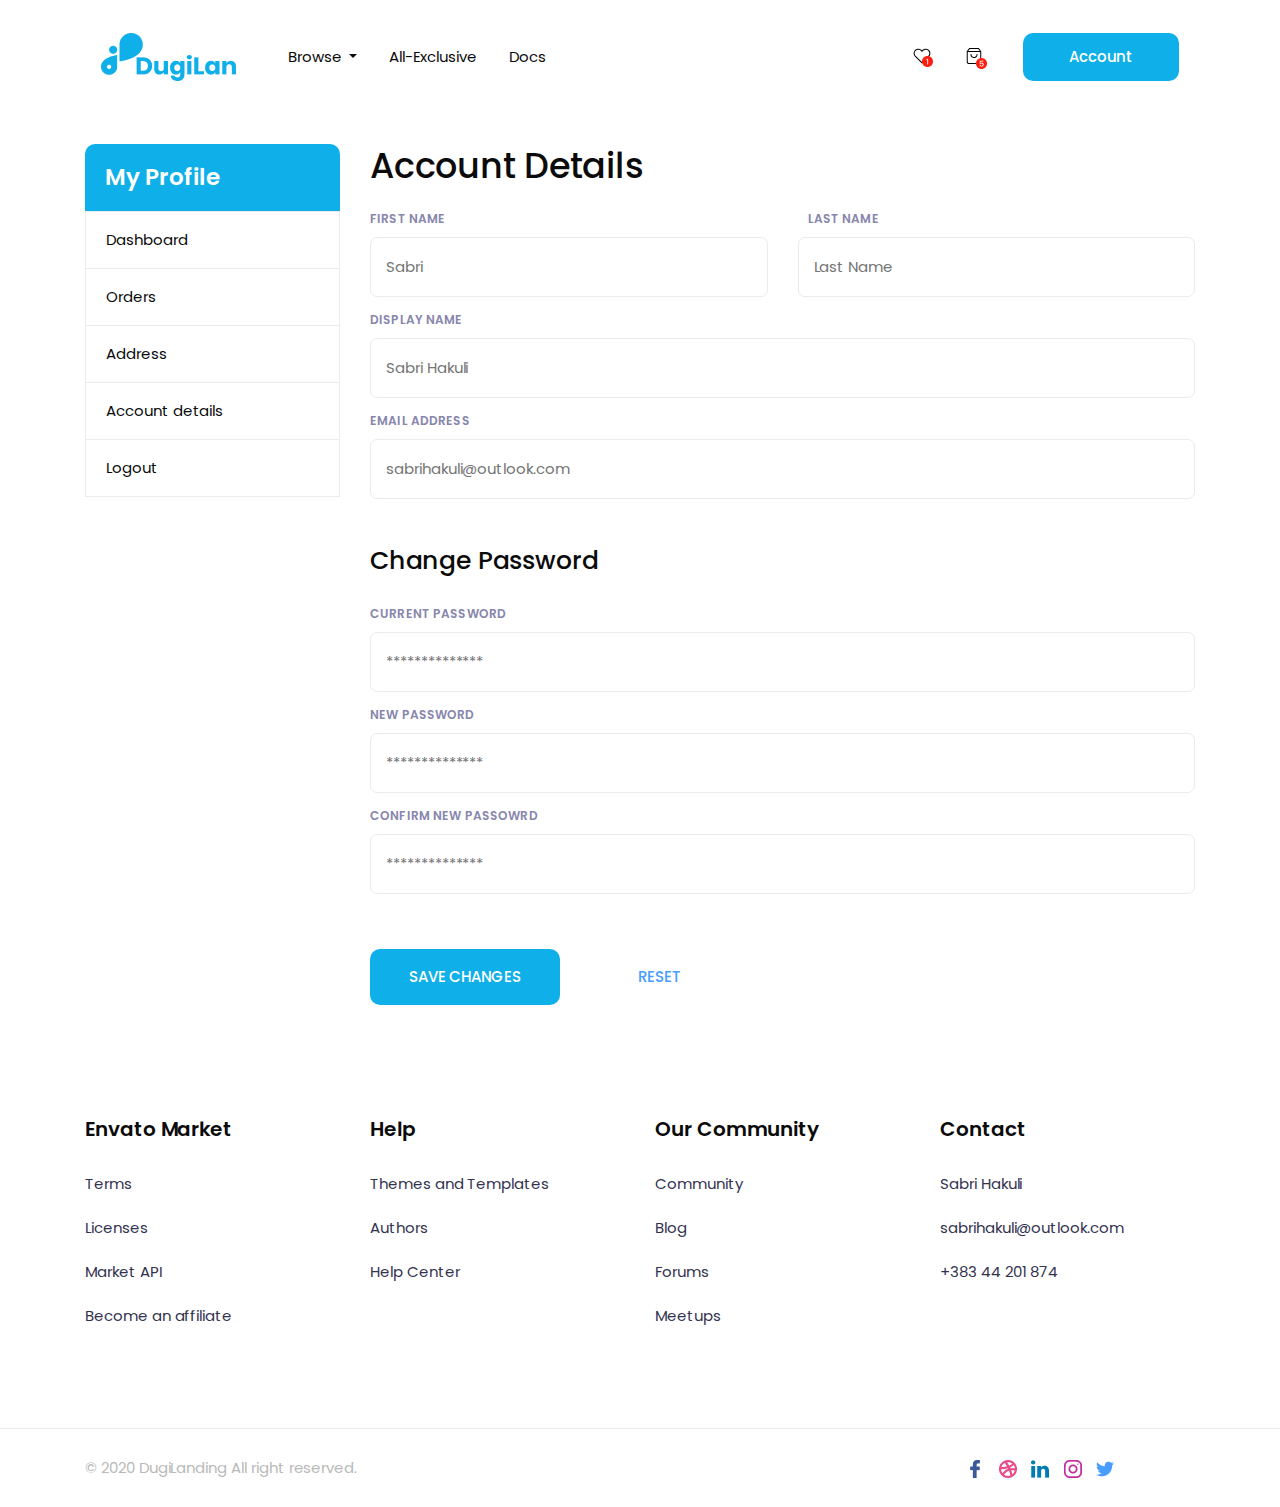
<file: accountdetail.html>
<!DOCTYPE html>
<html>
<head>
	<title>DugiLan</title>

  <meta name="viewport" content="width=device-width, initial-scale=1.0">

  <link rel="stylesheet" href="https://pro.fontawesome.com/releases/v5.10.0/css/all.css" integrity="sha384-AYmEC3Yw5cVb3ZcuHtOA93w35dYTsvhLPVnYs9eStHfGJvOvKxVfELGroGkvsg+p" crossorigin="anonymous"/>

  <link rel="preconnect" href="https://fonts.gstatic.com">
  <link href="https://fonts.googleapis.com/css2?family=Poppins:wght@400;500;600;700&display=swap" rel="stylesheet">

  <link rel="stylesheet" type="text/css" href="css/bootstrap.min.css">

  <link rel="stylesheet" type="text/css" href="css/woo.css">

</head>
<body>
<!-- headersec -->
<section class="container-fluid">
  <div class="container">
              <nav class="navbar navbar-expand-lg navbar-light">
            <a class="navbar-brand" href="#"><img src="imges/logo.png" class="a.navbar-brand"></a>
            <button class="navbar-toggler" type="button" data-toggle="collapse" data-target="#navbarSupportedContent" aria-controls="navbarSupportedContent" aria-expanded="false" aria-label="Toggle navigation">
              <span class="navbar-toggler-icon"></span>
            </button>

            <div class="collapse navbar-collapse" id="navbarSupportedContent">
              <ul class="navbar-nav mr-auto">
                <li class="nav-item dropdown">
                  <a class="nav-link dropdown-toggle" href="#" id="navbarDropdown" role="button" data-toggle="dropdown" aria-haspopup="true" aria-expanded="false">
                    Browse
                  </a>
                  <div class="dropdown-menu" aria-labelledby="navbarDropdown">
                    <a class="dropdown-item" href="#">Action</a>
                    <a class="dropdown-item" href="#">Another action</a>
                    <div class="dropdown-divider"></div>
                    <a class="dropdown-item" href="#">Something else here</a>
                  </div>
                </li>
                <li class="nav-item">
                  <a class="nav-link" href="./matoa.html" target="blank">All-Exclusive</a>
                </li>
                <li class="nav-item">
                  <a class="nav-link" href="./matoa.html" target="blank">Docs</a>
                </li>
              </ul>
              <form class="form-inline my-2 my-lg-0">
                <ul class="navbar-nav mr-auto mt-2 mt-lg-0 listt">
                    <li class="nav-item">
                      <a class="nav-link log" href="#"><img src="imges/heart.png"></a>
                    </li>
                    <li class="nav-item">
                      <a class="nav-link log" href="#"><img src="imges/bag.png" id="searcpic"></a>
                    </li>
                <a href="myaccount.html" class="btn my-2 my-sm-0 accountbtn" type="submit">Account</a>
              </form>
        </div>
      </nav>
  </div>
</section>
<!-- accountsetailsec -->
<section class="container-fluid">
	<div class="container">
		<div class="row">
			<div class="col-lg-3">
						<div class="sidebar sidebar3">
          <div class="browsediv">
            <a href="#" class="browse browse2 browse3">My Profile</a>
          </div>
          <ul>
            <li style="border-bottom: none;"><a href="#">Dashboard</a></li>
            <li style="border-bottom: none;"><a href="#">Orders</a></li>
            <li style="border-bottom: none;"><a href="#">Address</a></li>
            <li style="border-bottom: none;"><a href="#">Account details</a></li>
            <li><a href="#">Logout</a></li>
          </ul>
      </div>
			</div>
			<div class="col-lg-9">
				<div>
					<h3 class="heading3">Account Details</h3>
					<form>
						<div class="row">
							<div class="col-lg-6">
								<label class="label">First Name</label><br>
								<input type="text" name="" placeholder="Sabri" style="width: 100%;" class="in">
							</div>
							<div class="col-lg-6">
								<label class="label" style="margin-left: 10px;">Last Name</label><br>
								<input type="text" name="" placeholder="Last Name" style="width: 100%;" class="in">
							</div>
						</div>
						<label class="label">Display name</label><br>
						<input type="text" name="" placeholder="Sabri Hakuli" style="width: 100%;" class="in">

						<label class="label">Email Address</label><br>
						<input type="text" name="" placeholder="sabrihakuli@outlook.com" style="width: 100%;" class="in">

						<h3 class="heading3" style="font-size: 25px; margin-top: 40px;">Change Password</h3>

						<label class="label">Current password</label><br>
						<input type="text" name="" placeholder="**************" style="width: 100%;" class="in">

						<label class="label">New Password</label><br>
						<input type="text" name="" placeholder="**************" style="width: 100%;" class="in">

						<label class="label">Confirm new passowrd</label><br>
						<input type="text" name="" placeholder="**************" style="width: 100%;" class="in">

						<div>
							<a href="#" class="savechangebtn">Save changes</a>
							<a href="#" class="savechangebtn reset">Reset</a>
						</div>
					</form>
				</div>
			</div>
		</div>
	</div>
</section>
<!-- footersec -->
<section class="container-fluid footersec" style="margin-top: 90px;">
  <div class="container">
    <div class="row">
      <div class="col-lg-3 col-md-6">
        <div class="footercontant">
          <h5>Envato Market</h5>
           <a href="#">Terms</a>
           <a href="#">Licenses</a>
            <a href="#">Market API</a>
           <a href="#">Become an affiliate</a>
        </div>
      </div>
      <div class="col-lg-3 col-md-6">
        <div class="footercontant">
          <h5>Help</h5>
           <a href="#">Themes and Templates</a>
           <a href="#">Authors</a>
            <a href="#">Help Center</a>
        </div>
      </div>
      <div class="col-lg-3 col-md-6">
        <div class="footercontant">
          <h5>Our Community</h5>
          <a href="#">Community</a>
           <a href="#">Blog</a>
           <a href="#">Forums</a>
            <a href="#">Meetups</a>
        </div>
      </div>
      <div class="col-lg-3 col-md-6">
        <div class="footercontant">
          <h5>Contact</h5>
          <a href="#">Sabri Hakuli</a>
           <a href="#">sabrihakuli@outlook.com</a>
           <a href="#">+383 44 201 874</a>
        </div>
      </div>
    </div>
  </div>
</section>
<!-- reservedsec -->
<section class="container-fluid reservedsec">
  <div class="container">
    <div class="row">
      <div class="col-lg-6 col-md-6">
        <div class="reserved">
          <p>© 2020 DugiLanding All right reserved.</p>
        </div>
      </div>
      <div class="col-lg-6 col-md-6">
        <div class="socialmedia">
          <a href="#"><img src="imges/fb1.png"></a>
          <a href="#"><img src="imges/fb2.png"></a>
          <a href="#"><img src="imges/fb3.png"></a>
          <a href="#"><img src="imges/fb4.png"></a>
          <a href="#"><img src="imges/fb5.png"></a>
        </div>
      </div>
    </div>
  </div>
</section>
<script type="text/javascript" src="https://code.jquery.com/jquery-3.2.1.slim.min.js"></script>
<script type="text/javascript" src="js/bootstrap.min.js"></script>
</body>
</html>
</file>
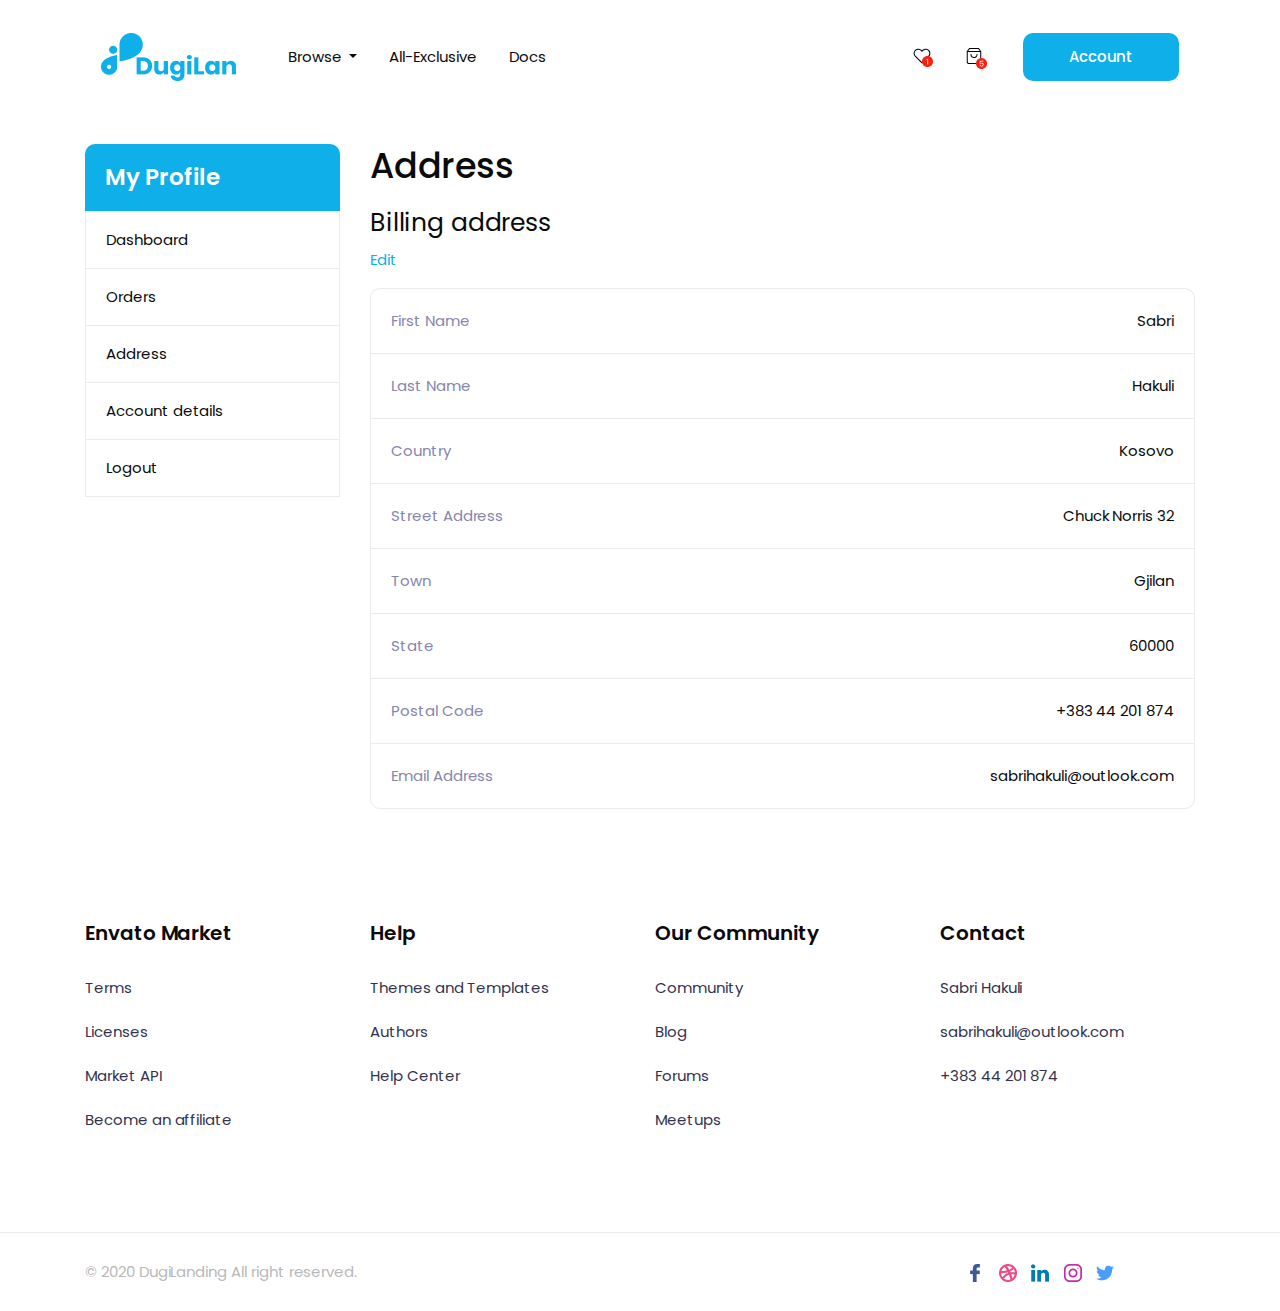
<file: address.html>
<!DOCTYPE html>
<html>
<head>
	<title>DugiLan</title>

  <meta name="viewport" content="width=device-width, initial-scale=1.0">

  <link rel="stylesheet" href="https://pro.fontawesome.com/releases/v5.10.0/css/all.css" integrity="sha384-AYmEC3Yw5cVb3ZcuHtOA93w35dYTsvhLPVnYs9eStHfGJvOvKxVfELGroGkvsg+p" crossorigin="anonymous"/>

  <link rel="preconnect" href="https://fonts.gstatic.com">
  <link href="https://fonts.googleapis.com/css2?family=Poppins:wght@400;500;600;700&display=swap" rel="stylesheet">

  <link rel="stylesheet" type="text/css" href="css/bootstrap.min.css">

  <link rel="stylesheet" type="text/css" href="css/woo.css">

</head>
<body>
<!-- headersec -->
<section class="container-fluid">
  <div class="container">
              <nav class="navbar navbar-expand-lg navbar-light">
            <a class="navbar-brand" href="#"><img src="imges/logo.png" class="a.navbar-brand"></a>
            <button class="navbar-toggler" type="button" data-toggle="collapse" data-target="#navbarSupportedContent" aria-controls="navbarSupportedContent" aria-expanded="false" aria-label="Toggle navigation">
              <span class="navbar-toggler-icon"></span>
            </button>

            <div class="collapse navbar-collapse" id="navbarSupportedContent">
              <ul class="navbar-nav mr-auto">
                <li class="nav-item dropdown">
                  <a class="nav-link dropdown-toggle" href="#" id="navbarDropdown" role="button" data-toggle="dropdown" aria-haspopup="true" aria-expanded="false">
                    Browse
                  </a>
                  <div class="dropdown-menu" aria-labelledby="navbarDropdown">
                    <a class="dropdown-item" href="#">Action</a>
                    <a class="dropdown-item" href="#">Another action</a>
                    <div class="dropdown-divider"></div>
                    <a class="dropdown-item" href="#">Something else here</a>
                  </div>
                </li>
                <li class="nav-item">
                  <a class="nav-link" href="./matoa.html" target="blank">All-Exclusive</a>
                </li>
                <li class="nav-item">
                  <a class="nav-link" href="./matoa.html" target="blank">Docs</a>
                </li>
              </ul>
              <form class="form-inline my-2 my-lg-0">
                <ul class="navbar-nav mr-auto mt-2 mt-lg-0 listt">
                    <li class="nav-item">
                      <a class="nav-link log" href="#"><img src="imges/heart.png"></a>
                    </li>
                    <li class="nav-item">
                      <a class="nav-link log" href="#"><img src="imges/bag.png" id="searcpic"></a>
                    </li>
                <a href="myaccount.html" class="btn my-2 my-sm-0 accountbtn" type="submit">Account</a>
              </form>
        </div>
      </nav>
  </div>
</section>
<!-- addressec -->
<section class="container-fluid">
	<div class="container">
		<div class="row">
			<div class="col-lg-3">
				<div class="sidebar sidebar3">
          <div class="browsediv">
            <a href="#" class="browse browse2 browse3">My Profile</a>
          </div>
          <ul>
            <li style="border-bottom: none;"><a href="#">Dashboard</a></li>
            <li style="border-bottom: none;"><a href="#">Orders</a></li>
            <li style="border-bottom: none;"><a href="#">Address</a></li>
            <li style="border-bottom: none;"><a href="#">Account details</a></li>
            <li><a href="#">Logout</a></li>
          </ul>
      </div>
			</div>
			<div class="col-lg-9">
				<div>
					<h3 class="heading3">Address</h3>
					<h3 id="billing">Billing address</h3>
					<p id="edit">Edit</p>
				</div>
				<div style="border: 1px solid #EBEBEB; border-bottom: none; border-top-left-radius: 10px; border-top-right-radius: 10px;">
					<p class="oo">First Name</p>
					<p class="pp">Sabri</p>
				</div>
				<div style="border: 1px solid #EBEBEB; border-bottom: none;">
					<p class="oo">Last Name</p>
					<p class="pp">Hakuli</p>
				</div>
				<div style="border: 1px solid #EBEBEB; border-bottom: none;">
					<p class="oo">Country</p>
					<p class="pp">Kosovo</p>
				</div>
				<div style="border: 1px solid #EBEBEB; border-bottom: none;">
					<p class="oo">Street Address</p>
					<p class="pp">Chuck Norris 32</p>
				</div>
				<div style="border: 1px solid #EBEBEB; border-bottom: none;">
					<p class="oo">Town</p>
					<p class="pp">Gjilan</p>
				</div>
				<div style="border: 1px solid #EBEBEB; border-bottom: none;">
					<p class="oo">State</p>
					<p class="pp">60000</p>
				</div>
				<div style="border: 1px solid #EBEBEB; border-bottom: none;">
					<p class="oo">Postal Code</p>
					<p class="pp">+383 44 201 874</p>
				</div>
				<div style="border: 1px solid #EBEBEB; border-bottom-left-radius: 10px; border-bottom-right-radius: 10px; margin-bottom: 40px;">
					<p class="oo">Email Address</p>
					<p class="pp">sabrihakuli@outlook.com</p>
				</div>
			</div>
		</div>
	</div>
</section>
<!-- footersec -->
<section class="container-fluid footersec" style="margin-top: 50px;">
  <div class="container">
    <div class="row">
      <div class="col-lg-3 col-md-6">
        <div class="footercontant">
          <h5>Envato Market</h5>
           <a href="#">Terms</a>
           <a href="#">Licenses</a>
            <a href="#">Market API</a>
           <a href="#">Become an affiliate</a>
        </div>
      </div>
      <div class="col-lg-3 col-md-6">
        <div class="footercontant">
          <h5>Help</h5>
           <a href="#">Themes and Templates</a>
           <a href="#">Authors</a>
            <a href="#">Help Center</a>
        </div>
      </div>
      <div class="col-lg-3 col-md-6">
        <div class="footercontant">
          <h5>Our Community</h5>
          <a href="#">Community</a>
           <a href="#">Blog</a>
           <a href="#">Forums</a>
            <a href="#">Meetups</a>
        </div>
      </div>
      <div class="col-lg-3 col-md-6">
        <div class="footercontant">
          <h5>Contact</h5>
          <a href="#">Sabri Hakuli</a>
           <a href="#">sabrihakuli@outlook.com</a>
           <a href="#">+383 44 201 874</a>
        </div>
      </div>
    </div>
  </div>
</section>
<!-- reservedsec -->
<section class="container-fluid reservedsec">
  <div class="container">
    <div class="row">
      <div class="col-lg-6 col-md-6">
        <div class="reserved">
          <p>© 2020 DugiLanding All right reserved.</p>
        </div>
      </div>
      <div class="col-lg-6 col-md-6">
        <div class="socialmedia">
          <a href="#"><img src="imges/fb1.png"></a>
          <a href="#"><img src="imges/fb2.png"></a>
          <a href="#"><img src="imges/fb3.png"></a>
          <a href="#"><img src="imges/fb4.png"></a>
          <a href="#"><img src="imges/fb5.png"></a>
        </div>
      </div>
    </div>
  </div>
</section>
<script type="text/javascript" src="https://code.jquery.com/jquery-3.2.1.slim.min.js"></script>
<script type="text/javascript" src="js/bootstrap.min.js"></script>
</body>
</html>
</file>
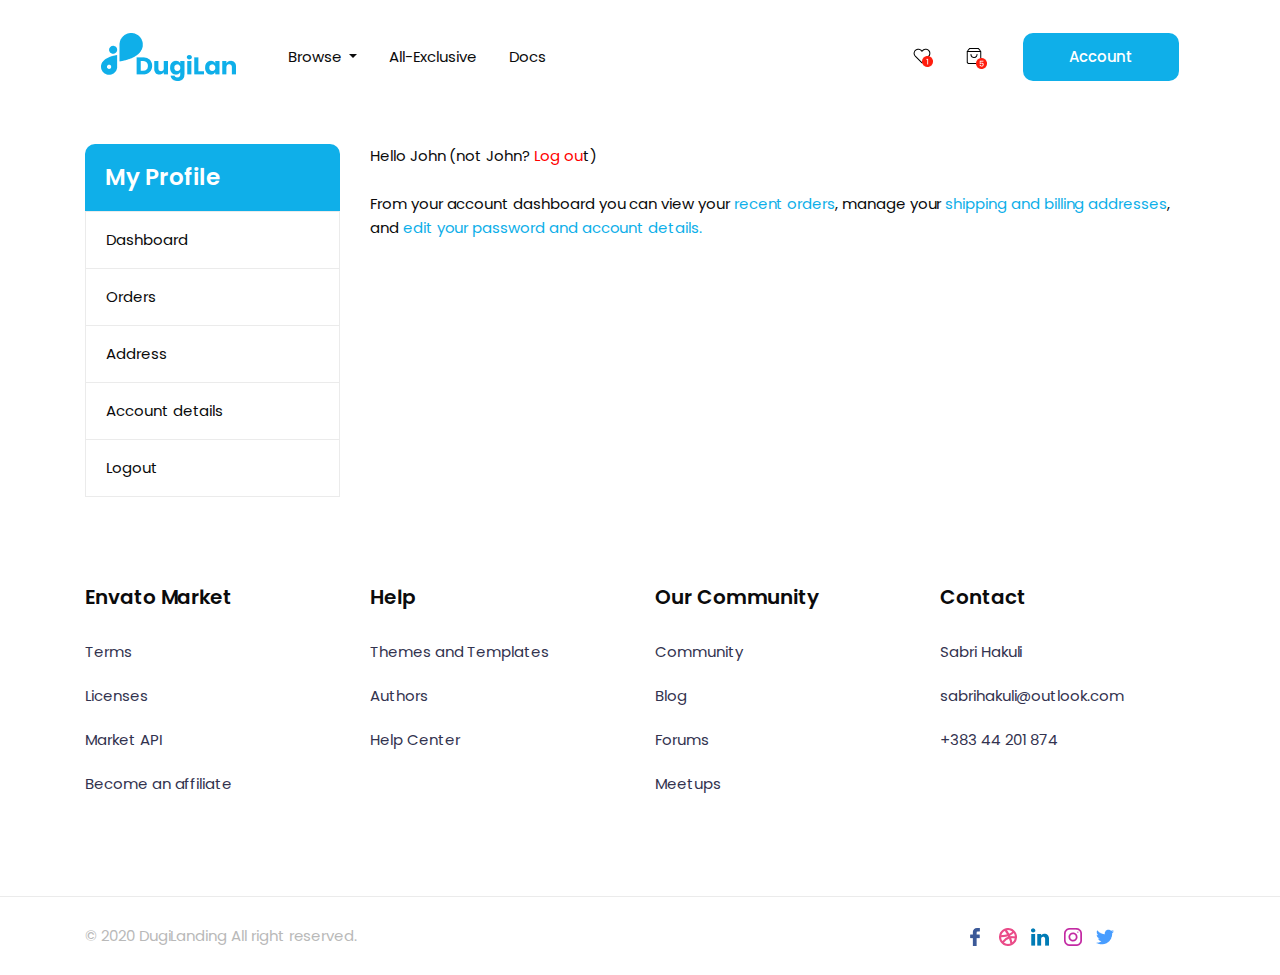
<file: after.html>
<!DOCTYPE html>
<html>
<head>
	<title>DugiLan</title>

  <meta name="viewport" content="width=device-width, initial-scale=1.0">

  <link rel="stylesheet" href="https://pro.fontawesome.com/releases/v5.10.0/css/all.css" integrity="sha384-AYmEC3Yw5cVb3ZcuHtOA93w35dYTsvhLPVnYs9eStHfGJvOvKxVfELGroGkvsg+p" crossorigin="anonymous"/>

  <link rel="preconnect" href="https://fonts.gstatic.com">
  <link href="https://fonts.googleapis.com/css2?family=Poppins:wght@400;500;600;700&display=swap" rel="stylesheet">

  <link rel="stylesheet" type="text/css" href="css/bootstrap.min.css">

  <link rel="stylesheet" type="text/css" href="css/woo.css">

</head>
<body>
<!-- headersec -->
<section class="container-fluid">
  <div class="container">
              <nav class="navbar navbar-expand-lg navbar-light">
            <a class="navbar-brand" href="#"><img src="imges/logo.png" class="a.navbar-brand"></a>
            <button class="navbar-toggler" type="button" data-toggle="collapse" data-target="#navbarSupportedContent" aria-controls="navbarSupportedContent" aria-expanded="false" aria-label="Toggle navigation">
              <span class="navbar-toggler-icon"></span>
            </button>

            <div class="collapse navbar-collapse" id="navbarSupportedContent">
              <ul class="navbar-nav mr-auto">
                <li class="nav-item dropdown">
                  <a class="nav-link dropdown-toggle" href="#" id="navbarDropdown" role="button" data-toggle="dropdown" aria-haspopup="true" aria-expanded="false">
                    Browse
                  </a>
                  <div class="dropdown-menu" aria-labelledby="navbarDropdown">
                    <a class="dropdown-item" href="#">Action</a>
                    <a class="dropdown-item" href="#">Another action</a>
                    <div class="dropdown-divider"></div>
                    <a class="dropdown-item" href="#">Something else here</a>
                  </div>
                </li>
                <li class="nav-item">
                  <a class="nav-link" href="./matoa.html" target="blank">All-Exclusive</a>
                </li>
                <li class="nav-item">
                  <a class="nav-link" href="./matoa.html" target="blank">Docs</a>
                </li>
              </ul>
              <form class="form-inline my-2 my-lg-0">
                <ul class="navbar-nav mr-auto mt-2 mt-lg-0 listt">
                    <li class="nav-item">
                      <a class="nav-link log" href="#"><img src="imges/heart.png"></a>
                    </li>
                    <li class="nav-item">
                      <a class="nav-link log" href="#"><img src="imges/bag.png" id="searcpic"></a>
                    </li>
                <a href="#" class="btn my-2 my-sm-0 accountbtn" type="submit">Account</a>
              </form>
        </div>
      </nav>
  </div>
</section>
<!-- lastsec -->
<section class="container-fluid">
	<div class="container">
		<div class="row">
			<div class="col-lg-3">
			<div class="sidebar sidebar3">
          <div class="browsediv">
            <a href="#" class="browse browse2 browse3">My Profile</a>
          </div>
          <ul>
            <li style="border-bottom: none;"><a href="#">Dashboard</a></li>
            <li style="border-bottom: none;"><a href="#">Orders</a></li>
            <li style="border-bottom: none;"><a href="#">Address</a></li>
            <li style="border-bottom: none;"><a href="#">Account details</a></li>
            <li><a href="#">Logout</a></li>
          </ul>
      </div>
  
			</div>
			<div class="col-lg-9">
				<p class="e">Hello John (not John? <span style="color: red;">Log ou</span>t)<br><br>
From your account dashboard you can view your <span style="color: #0FAFE9;">recent orders</span>, manage your <span style="color: #0FAFE9;">shipping and billing addresses</span>, and <span style="color: #0FAFE9;">edit your password and account details.</span></p>
			</div>
		</div>
	</div>
</section>
<!-- footersec -->
<section class="container-fluid footersec" style="margin-top: 50px;">
  <div class="container">
    <div class="row">
      <div class="col-lg-3 col-md-6">
        <div class="footercontant">
          <h5>Envato Market</h5>
           <a href="#">Terms</a>
           <a href="#">Licenses</a>
            <a href="#">Market API</a>
           <a href="#">Become an affiliate</a>
        </div>
      </div>
      <div class="col-lg-3 col-md-6">
        <div class="footercontant">
          <h5>Help</h5>
           <a href="#">Themes and Templates</a>
           <a href="#">Authors</a>
            <a href="#">Help Center</a>
        </div>
      </div>
      <div class="col-lg-3 col-md-6">
        <div class="footercontant">
          <h5>Our Community</h5>
          <a href="#">Community</a>
           <a href="#">Blog</a>
           <a href="#">Forums</a>
            <a href="#">Meetups</a>
        </div>
      </div>
      <div class="col-lg-3 col-md-6">
        <div class="footercontant">
          <h5>Contact</h5>
          <a href="#">Sabri Hakuli</a>
           <a href="#">sabrihakuli@outlook.com</a>
           <a href="#">+383 44 201 874</a>
        </div>
      </div>
    </div>
  </div>
</section>
<!-- reservedsec -->
<section class="container-fluid reservedsec">
  <div class="container">
    <div class="row">
      <div class="col-lg-6 col-md-6">
        <div class="reserved">
          <p>© 2020 DugiLanding All right reserved.</p>
        </div>
      </div>
      <div class="col-lg-6 col-md-6">
        <div class="socialmedia">
          <a href="#"><img src="imges/fb1.png"></a>
          <a href="#"><img src="imges/fb2.png"></a>
          <a href="#"><img src="imges/fb3.png"></a>
          <a href="#"><img src="imges/fb4.png"></a>
          <a href="#"><img src="imges/fb5.png"></a>
        </div>
      </div>
    </div>
  </div>
</section>
<script type="text/javascript" src="https://code.jquery.com/jquery-3.2.1.slim.min.js"></script>
<script type="text/javascript" src="js/bootstrap.min.js"></script>
</body>
</html>
</file>
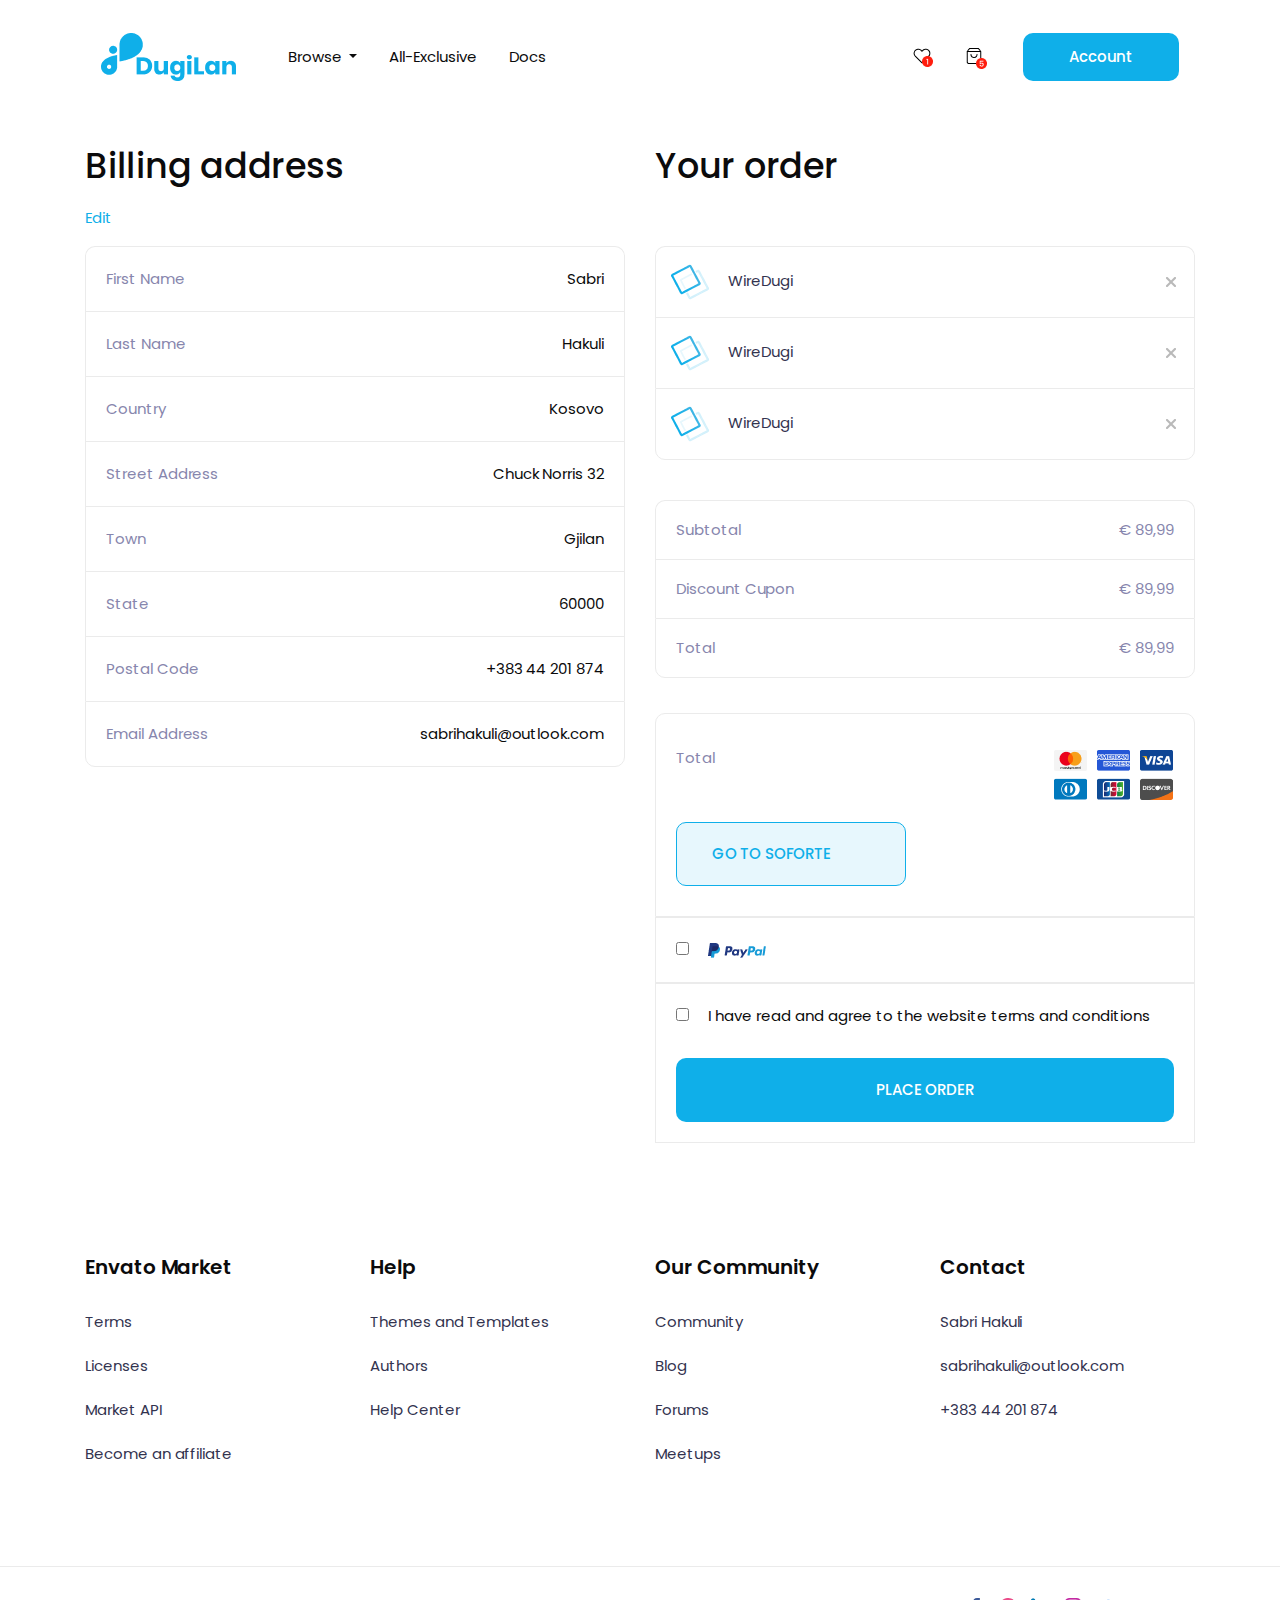
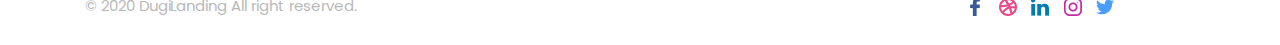
<file: billingpage.html>
<!DOCTYPE html>
<html>
<head>
	<title>DugiLan</title>

  <meta name="viewport" content="width=device-width, initial-scale=1.0">

  <link rel="stylesheet" href="https://pro.fontawesome.com/releases/v5.10.0/css/all.css" integrity="sha384-AYmEC3Yw5cVb3ZcuHtOA93w35dYTsvhLPVnYs9eStHfGJvOvKxVfELGroGkvsg+p" crossorigin="anonymous"/>

  <link rel="preconnect" href="https://fonts.gstatic.com">
  <link href="https://fonts.googleapis.com/css2?family=Poppins:wght@400;500;600;700&display=swap" rel="stylesheet">

  <link rel="stylesheet" type="text/css" href="css/bootstrap.min.css">

  <link rel="stylesheet" type="text/css" href="css/woo.css">

</head>
<body>
<!-- headersec -->
<section class="container-fluid">
  <div class="container">
              <nav class="navbar navbar-expand-lg navbar-light">
            <a class="navbar-brand" href="#"><img src="imges/logo.png" class="a.navbar-brand"></a>
            <button class="navbar-toggler" type="button" data-toggle="collapse" data-target="#navbarSupportedContent" aria-controls="navbarSupportedContent" aria-expanded="false" aria-label="Toggle navigation">
              <span class="navbar-toggler-icon"></span>
            </button>

            <div class="collapse navbar-collapse" id="navbarSupportedContent">
              <ul class="navbar-nav mr-auto">
                <li class="nav-item dropdown">
                  <a class="nav-link dropdown-toggle" href="#" id="navbarDropdown" role="button" data-toggle="dropdown" aria-haspopup="true" aria-expanded="false">
                    Browse
                  </a>
                  <div class="dropdown-menu" aria-labelledby="navbarDropdown">
                    <a class="dropdown-item" href="#">Action</a>
                    <a class="dropdown-item" href="#">Another action</a>
                    <div class="dropdown-divider"></div>
                    <a class="dropdown-item" href="#">Something else here</a>
                  </div>
                </li>
                <li class="nav-item">
                  <a class="nav-link" href="./matoa.html" target="blank">All-Exclusive</a>
                </li>
                <li class="nav-item">
                  <a class="nav-link" href="./matoa.html" target="blank">Docs</a>
                </li>
              </ul>
              <form class="form-inline my-2 my-lg-0">
                <ul class="navbar-nav mr-auto mt-2 mt-lg-0 listt">
                    <li class="nav-item">
                      <a class="nav-link log" href="#"><img src="imges/heart.png"></a>
                    </li>
                    <li class="nav-item">
                      <a class="nav-link log" href="#"><img src="imges/bag.png" id="searcpic"></a>
                    </li>
                <a href="myaccount.html" class="btn my-2 my-sm-0 accountbtn" type="submit">Account</a>
              </form>
        </div>
      </nav>
  </div>
</section>
<!-- billingsec -->
<section class="container-fluid">
	<div class="container">
		<div class="row">
			<div class="col-lg-6">
				<div>
					<h3 class="heading3">Billing address</h3>
					<!-- <h3 id="billing">Billing address</h3> -->
					<p id="edit">Edit</p>
				</div>
				<div style="border: 1px solid #EBEBEB; border-bottom: none; border-top-left-radius: 10px; border-top-right-radius: 10px;">
					<p class="oo">First Name</p>
					<p class="pp">Sabri</p>
				</div>
				<div style="border: 1px solid #EBEBEB; border-bottom: none;">
					<p class="oo">Last Name</p>
					<p class="pp">Hakuli</p>
				</div>
				<div style="border: 1px solid #EBEBEB; border-bottom: none;">
					<p class="oo">Country</p>
					<p class="pp">Kosovo</p>
				</div>
				<div style="border: 1px solid #EBEBEB; border-bottom: none;">
					<p class="oo">Street Address</p>
					<p class="pp">Chuck Norris 32</p>
				</div>
				<div style="border: 1px solid #EBEBEB; border-bottom: none;">
					<p class="oo">Town</p>
					<p class="pp">Gjilan</p>
				</div>
				<div style="border: 1px solid #EBEBEB; border-bottom: none;">
					<p class="oo">State</p>
					<p class="pp">60000</p>
				</div>
				<div style="border: 1px solid #EBEBEB; border-bottom: none;">
					<p class="oo">Postal Code</p>
					<p class="pp">+383 44 201 874</p>
				</div>
				<div style="border: 1px solid #EBEBEB; border-bottom-left-radius: 10px; border-bottom-right-radius: 10px; margin-bottom: 40px;">
					<p class="oo">Email Address</p>
					<p class="pp">sabrihakuli@outlook.com</p>
				</div>
			</div>
			<div class="col-lg-6">
				<div>
					<h3 class="heading3">Your order</h3>
					<div class="div" style="border-top-right-radius: 10px; border-top-left-radius: 10px; border-bottom: none; margin-top: 48px;">
						<img src="imges/tt.png" class="fix">
						<p class="para" style="display: inline-block;" class="pp">WireDugi</p>
						<img src="imges/fix.png" style="float: right; padding-top: 27px;" class="fix">
					</div>
					<div class="div" style="border-bottom: none;">
						<img src="imges/tt.png" class="fix">
						<p class="para" style="display: inline-block;" class="pp">WireDugi</p>
						<img src="imges/fix.png" style="float: right; padding-top: 27px;" class="fix">
					</div>
					<div class="div" style="border-bottom-left-radius: 10px; border-bottom-right-radius: 10px;">
						<img src="imges/tt.png" class="fix">
						<p class="para" style="display: inline-block;" class="pp">WireDugi</p>
						<img src="imges/fix.png" style="float: right; padding-top: 27px;" class="fix">
					</div>
				</div>
				<div>
					<div class="subtitlediv" style="border-bottom: none; border-top-left-radius: 10px; border-top-right-radius: 10px; margin-top: 40px;">
		          	<p class="para1">Subtotal</p>
		          	<p class="para2">€ 89,99 </p>
		          	</div>
		          	<div class="subtitlediv" style="border-bottom: none;">
		          	<p class="para1">Discount Cupon</p>
		          	<p class="para2">€ 89,99 </p>
		          	</div>
		          	<div class="subtitlediv" style="border-bottom-left-radius: 10px; border-bottom-right-radius: 10px;">
		          	<p class="para1">Total</p>
		          	<p class="para2">€ 89,99 </p>
		          	</div>
				</div>
				<div class="br">
					<p class="para1" style="display: inline-block;">Total</p>
					<img src="imges/cards.png" style="float: right; padding: 21px;">
					<!-- <div> -->
						<a href="#" class="gobtn">Go to soforte</a>
					<!-- </div> -->
				</div>
				<div id="checkbox">
					<input type="checkbox"  name="">
					<a href="#"><img src="imges/paypal.png"></a>
				</div>
				<div id="checkbox">
					<input type="checkbox"  name="">
					<p style="display: inline-block;">I have read and agree to the website terms and conditions</p>
					<div>
						<button  class=" btn orderbtn"><a href="#">Place order</a></button>
					</div>
				</div>
			</div>
		</div>
	</div>
</section>
<!-- footersec -->
<section class="container-fluid footersec" style="margin-top: 90px;">
  <div class="container">
    <div class="row">
      <div class="col-lg-3 col-md-6">
        <div class="footercontant">
          <h5>Envato Market</h5>
           <a href="#">Terms</a>
           <a href="#">Licenses</a>
            <a href="#">Market API</a>
           <a href="#">Become an affiliate</a>
        </div>
      </div>
      <div class="col-lg-3 col-md-6">
        <div class="footercontant">
          <h5>Help</h5>
           <a href="#">Themes and Templates</a>
           <a href="#">Authors</a>
            <a href="#">Help Center</a>
        </div>
      </div>
      <div class="col-lg-3 col-md-6">
        <div class="footercontant">
          <h5>Our Community</h5>
          <a href="#">Community</a>
           <a href="#">Blog</a>
           <a href="#">Forums</a>
            <a href="#">Meetups</a>
        </div>
      </div>
      <div class="col-lg-3 col-md-6">
        <div class="footercontant">
          <h5>Contact</h5>
          <a href="#">Sabri Hakuli</a>
           <a href="#">sabrihakuli@outlook.com</a>
           <a href="#">+383 44 201 874</a>
        </div>
      </div>
    </div>
  </div>
</section>
<!-- reservedsec -->
<section class="container-fluid reservedsec">
  <div class="container">
    <div class="row">
      <div class="col-lg-6 col-md-6">
        <div class="reserved">
          <p>© 2020 DugiLanding All right reserved.</p>
        </div>
      </div>
      <div class="col-lg-6 col-md-6">
        <div class="socialmedia">
          <a href="#"><img src="imges/fb1.png"></a>
          <a href="#"><img src="imges/fb2.png"></a>
          <a href="#"><img src="imges/fb3.png"></a>
          <a href="#"><img src="imges/fb4.png"></a>
          <a href="#"><img src="imges/fb5.png"></a>
        </div>
      </div>
    </div>
  </div>
</section>
<script type="text/javascript" src="https://code.jquery.com/jquery-3.2.1.slim.min.js"></script>
<script type="text/javascript" src="js/bootstrap.min.js"></script>
</body>
</html>
</file>
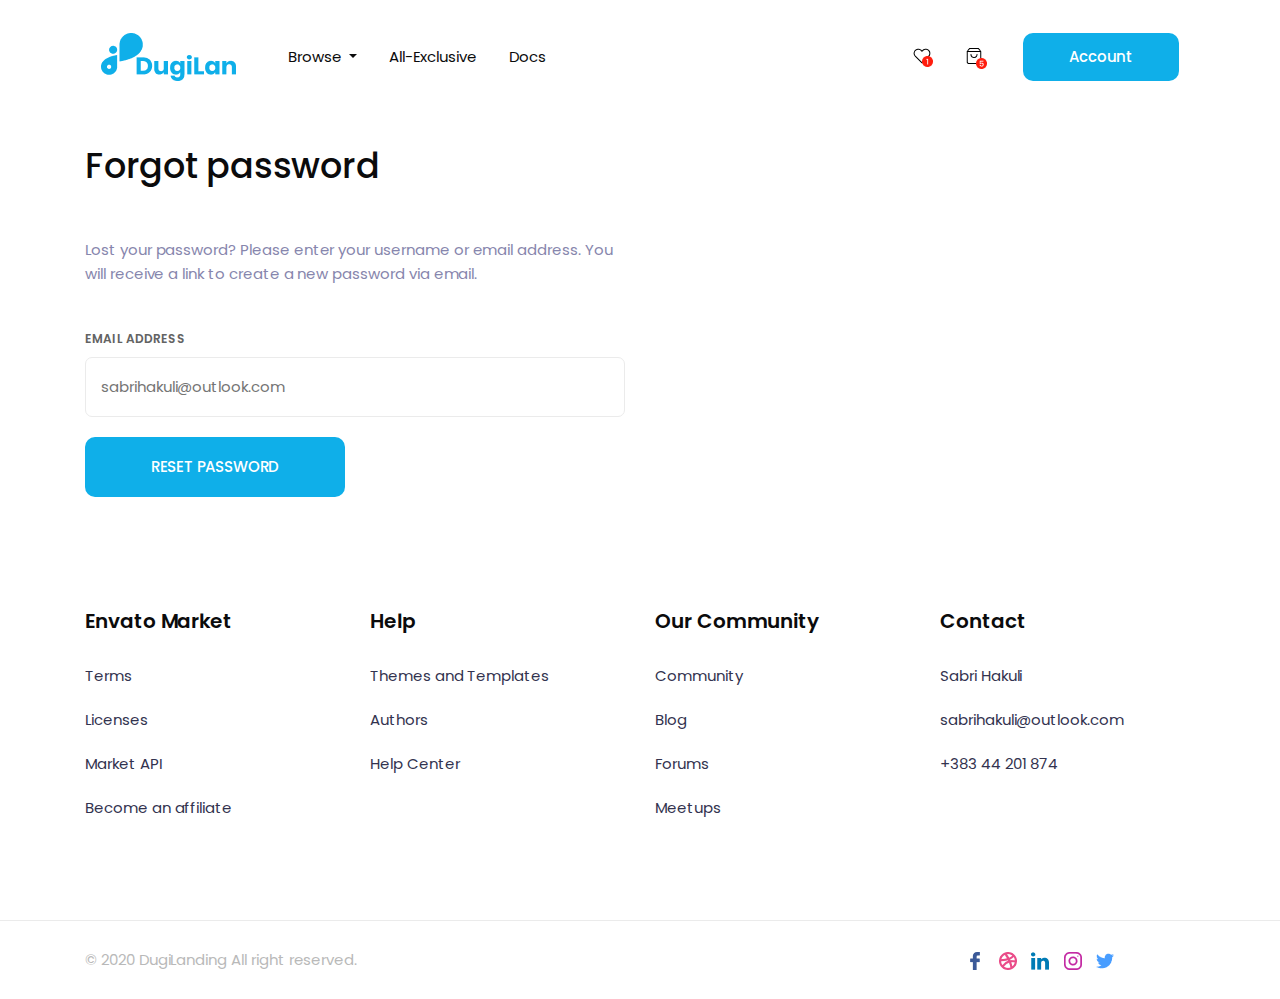
<file: forget.html>
<!DOCTYPE html>
<html>
<head>
	<title>DugiLan</title>

  <meta name="viewport" content="width=device-width, initial-scale=1.0">

  <link rel="stylesheet" href="https://pro.fontawesome.com/releases/v5.10.0/css/all.css" integrity="sha384-AYmEC3Yw5cVb3ZcuHtOA93w35dYTsvhLPVnYs9eStHfGJvOvKxVfELGroGkvsg+p" crossorigin="anonymous"/>

  <link rel="preconnect" href="https://fonts.gstatic.com">
  <link href="https://fonts.googleapis.com/css2?family=Poppins:wght@400;500;600;700&display=swap" rel="stylesheet">

  <link rel="stylesheet" type="text/css" href="css/bootstrap.min.css">

  <link rel="stylesheet" type="text/css" href="css/woo.css">

</head>
<body>
<!-- headersec -->
<section class="container-fluid">
  <div class="container">
              <nav class="navbar navbar-expand-lg navbar-light">
            <a class="navbar-brand" href="#"><img src="imges/logo.png" class="a.navbar-brand"></a>
            <button class="navbar-toggler" type="button" data-toggle="collapse" data-target="#navbarSupportedContent" aria-controls="navbarSupportedContent" aria-expanded="false" aria-label="Toggle navigation">
              <span class="navbar-toggler-icon"></span>
            </button>

            <div class="collapse navbar-collapse" id="navbarSupportedContent">
              <ul class="navbar-nav mr-auto">
                <li class="nav-item dropdown">
                  <a class="nav-link dropdown-toggle" href="#" id="navbarDropdown" role="button" data-toggle="dropdown" aria-haspopup="true" aria-expanded="false">
                    Browse
                  </a>
                  <div class="dropdown-menu" aria-labelledby="navbarDropdown">
                    <a class="dropdown-item" href="#">Action</a>
                    <a class="dropdown-item" href="#">Another action</a>
                    <div class="dropdown-divider"></div>
                    <a class="dropdown-item" href="#">Something else here</a>
                  </div>
                </li>
                <li class="nav-item">
                  <a class="nav-link" href="./matoa.html" target="blank">All-Exclusive</a>
                </li>
                <li class="nav-item">
                  <a class="nav-link" href="./matoa.html" target="blank">Docs</a>
                </li>
              </ul>
              <form class="form-inline my-2 my-lg-0">
                <ul class="navbar-nav mr-auto mt-2 mt-lg-0 listt">
                    <li class="nav-item">
                      <a class="nav-link log" href="#"><img src="imges/heart.png"></a>
                    </li>
                    <li class="nav-item">
                      <a class="nav-link log" href="#"><img src="imges/bag.png" id="searcpic"></a>
                    </li>
                <a href="#" class="btn my-2 my-sm-0 accountbtn" type="submit">Account</a>
              </form>
        </div>
      </nav>
  </div>
</section>
<!-- forgetsec -->
<section class="container-fluid">
	<div class="container">
		<div class="row">
			<div class="col-lg-6">
				<div>
					<h3 class="heading3" style="margin-bottom: 40px;">Forgot password</h3>
					<p class="para" style="color: #8786AD; margin-bottom: 40px;">Lost your password? Please enter your username or email address. You will receive a link to create a new password via email.</p>
					<label class="label" style="color: #636363;">Email Address</label><br>
						<input type="text" name="" placeholder="sabrihakuli@outlook.com" style="width: 100%;" class="in">

					<button class=" btn seebtn" style="margin-top: 10px;"><a href="#">Reset password</a></button>
				</div>
			</div>
		</div>
	</div>
</section>
<!-- footersec -->
<section class="container-fluid footersec" style="margin-top: 90px;">
  <div class="container">
    <div class="row">
      <div class="col-lg-3 col-md-6">
        <div class="footercontant">
          <h5>Envato Market</h5>
           <a href="#">Terms</a>
           <a href="#">Licenses</a>
            <a href="#">Market API</a>
           <a href="#">Become an affiliate</a>
        </div>
      </div>
      <div class="col-lg-3 col-md-6">
        <div class="footercontant">
          <h5>Help</h5>
           <a href="#">Themes and Templates</a>
           <a href="#">Authors</a>
            <a href="#">Help Center</a>
        </div>
      </div>
      <div class="col-lg-3 col-md-6">
        <div class="footercontant">
          <h5>Our Community</h5>
          <a href="#">Community</a>
           <a href="#">Blog</a>
           <a href="#">Forums</a>
            <a href="#">Meetups</a>
        </div>
      </div>
      <div class="col-lg-3 col-md-6">
        <div class="footercontant">
          <h5>Contact</h5>
          <a href="#">Sabri Hakuli</a>
           <a href="#">sabrihakuli@outlook.com</a>
           <a href="#">+383 44 201 874</a>
        </div>
      </div>
    </div>
  </div>
</section>
<!-- reservedsec -->
<section class="container-fluid reservedsec">
  <div class="container">
    <div class="row">
      <div class="col-lg-6 col-md-6">
        <div class="reserved">
          <p>© 2020 DugiLanding All right reserved.</p>
        </div>
      </div>
      <div class="col-lg-6 col-md-6">
        <div class="socialmedia">
          <a href="#"><img src="imges/fb1.png"></a>
          <a href="#"><img src="imges/fb2.png"></a>
          <a href="#"><img src="imges/fb3.png"></a>
          <a href="#"><img src="imges/fb4.png"></a>
          <a href="#"><img src="imges/fb5.png"></a>
        </div>
      </div>
    </div>
  </div>
</section>
<script type="text/javascript" src="https://code.jquery.com/jquery-3.2.1.slim.min.js"></script>
<script type="text/javascript" src="js/bootstrap.min.js"></script>
</body>
</html>
</file>
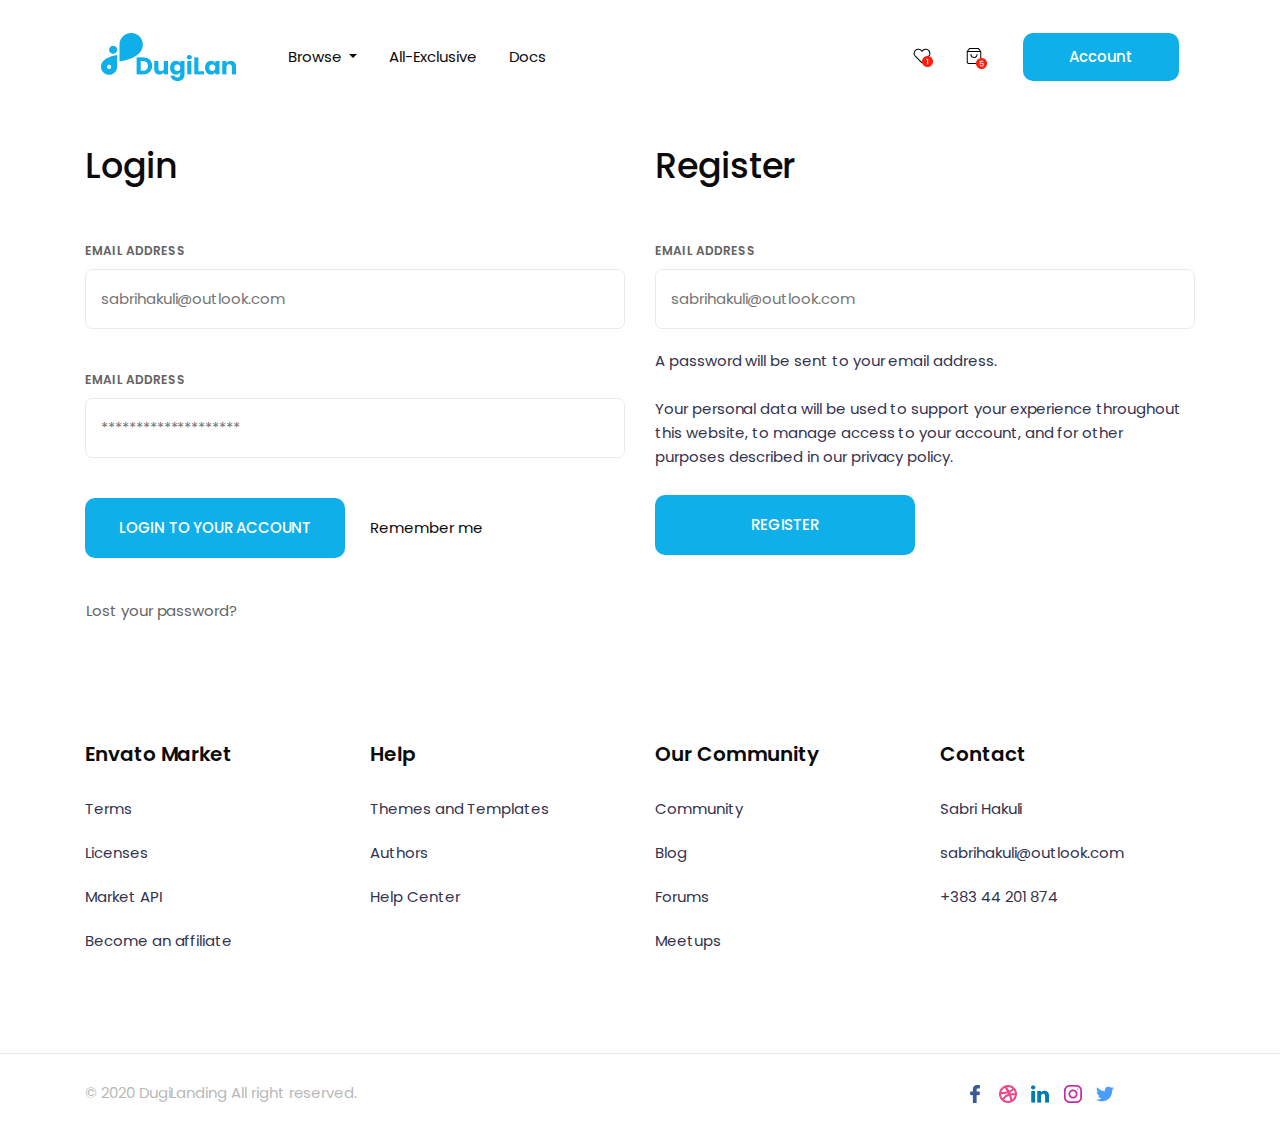
<file: loginpage.html>
<!DOCTYPE html>
<html>
<head>
	<title>DugiLan</title>

  <meta name="viewport" content="width=device-width, initial-scale=1.0">

  <link rel="stylesheet" href="https://pro.fontawesome.com/releases/v5.10.0/css/all.css" integrity="sha384-AYmEC3Yw5cVb3ZcuHtOA93w35dYTsvhLPVnYs9eStHfGJvOvKxVfELGroGkvsg+p" crossorigin="anonymous"/>

  <link rel="preconnect" href="https://fonts.gstatic.com">
  <link href="https://fonts.googleapis.com/css2?family=Poppins:wght@400;500;600;700&display=swap" rel="stylesheet">

  <link rel="stylesheet" type="text/css" href="css/bootstrap.min.css">

  <link rel="stylesheet" type="text/css" href="css/woo.css">

</head>
<body>
<!-- headersec -->
<section class="container-fluid">
  <div class="container">
              <nav class="navbar navbar-expand-lg navbar-light">
            <a class="navbar-brand" href="#"><img src="imges/logo.png" class="a.navbar-brand"></a>
            <button class="navbar-toggler" type="button" data-toggle="collapse" data-target="#navbarSupportedContent" aria-controls="navbarSupportedContent" aria-expanded="false" aria-label="Toggle navigation">
              <span class="navbar-toggler-icon"></span>
            </button>

            <div class="collapse navbar-collapse" id="navbarSupportedContent">
              <ul class="navbar-nav mr-auto">
                <li class="nav-item dropdown">
                  <a class="nav-link dropdown-toggle" href="#" id="navbarDropdown" role="button" data-toggle="dropdown" aria-haspopup="true" aria-expanded="false">
                    Browse
                  </a>
                  <div class="dropdown-menu" aria-labelledby="navbarDropdown">
                    <a class="dropdown-item" href="#">Action</a>
                    <a class="dropdown-item" href="#">Another action</a>
                    <div class="dropdown-divider"></div>
                    <a class="dropdown-item" href="#">Something else here</a>
                  </div>
                </li>
                <li class="nav-item">
                  <a class="nav-link" href="./matoa.html" target="blank">All-Exclusive</a>
                </li>
                <li class="nav-item">
                  <a class="nav-link" href="./matoa.html" target="blank">Docs</a>
                </li>
              </ul>
              <form class="form-inline my-2 my-lg-0">
                <ul class="navbar-nav mr-auto mt-2 mt-lg-0 listt">
                    <li class="nav-item">
                      <a class="nav-link log" href="#"><img src="imges/heart.png"></a>
                    </li>
                    <li class="nav-item">
                      <a class="nav-link log" href="#"><img src="imges/bag.png" id="searcpic"></a>
                    </li>
                <a href="#" class="btn my-2 my-sm-0 accountbtn" type="submit">Account</a>
              </form>
        </div>
      </nav>
  </div>
</section>
<!-- loginpage -->
<section class="container-fluid">
	<div class="container">
		<div class="row">
			<div class="col-lg-6">
				<div>
					<h3 class="heading3" style="margin-bottom: 40px;">Login</h3>
					<label class="label" style="color: #636363;">Email Address</label><br>
						<input type="text" name="" placeholder="sabrihakuli@outlook.com" style="width: 100%;" class="in">

						<label class="label" style="color: #636363; margin-top: 30px;">Email Address</label><br>
						<input type="text" name="" placeholder="********************" style="width: 100%;" class="in">

						<button class=" btn seebtn"><a href="#">Login to your account</a></button>
						<a href="#" class="btn remember tttt">Remember me</a>
						<a href="#" class="btn remember" style="padding-top: 20px; padding-left: 0; color: #656567; margin-top: 20px;">Lost your password?</a>
				</div>
			</div>
			<div class="col-lg-6">
				<div>
					<h3 class="heading3" style="margin-bottom: 40px;" id="rrrr">Register</h3>
					<label class="label" style="color: #636363;">Email Address</label><br>
						<input type="text" name="" placeholder="sabrihakuli@outlook.com" style="width: 100%;" class="in">
						<p class="para" style="padding-top: 10px;">A password will be sent to your email address.<br><br>

					Your personal data will be used to support your experience throughout this website, to manage access to your account, and for other purposes described in our privacy policy.</p>

					<button class=" btn seebtn" style="margin-top: 10px;"><a href="#">Register</a></button>
				</div>
			</div>
		</div>
	</div>
</section>
<!-- footersec -->
<section class="container-fluid footersec" style="margin-top: 90px;">
  <div class="container">
    <div class="row">
      <div class="col-lg-3 col-md-6">
        <div class="footercontant">
          <h5>Envato Market</h5>
           <a href="#">Terms</a>
           <a href="#">Licenses</a>
            <a href="#">Market API</a>
           <a href="#">Become an affiliate</a>
        </div>
      </div>
      <div class="col-lg-3 col-md-6">
        <div class="footercontant">
          <h5>Help</h5>
           <a href="#">Themes and Templates</a>
           <a href="#">Authors</a>
            <a href="#">Help Center</a>
        </div>
      </div>
      <div class="col-lg-3 col-md-6">
        <div class="footercontant">
          <h5>Our Community</h5>
          <a href="#">Community</a>
           <a href="#">Blog</a>
           <a href="#">Forums</a>
            <a href="#">Meetups</a>
        </div>
      </div>
      <div class="col-lg-3 col-md-6">
        <div class="footercontant">
          <h5>Contact</h5>
          <a href="#">Sabri Hakuli</a>
           <a href="#">sabrihakuli@outlook.com</a>
           <a href="#">+383 44 201 874</a>
        </div>
      </div>
    </div>
  </div>
</section>
<!-- reservedsec -->
<section class="container-fluid reservedsec">
  <div class="container">
    <div class="row">
      <div class="col-lg-6 col-md-6">
        <div class="reserved">
          <p>© 2020 DugiLanding All right reserved.</p>
        </div>
      </div>
      <div class="col-lg-6 col-md-6">
        <div class="socialmedia">
          <a href="#"><img src="imges/fb1.png"></a>
          <a href="#"><img src="imges/fb2.png"></a>
          <a href="#"><img src="imges/fb3.png"></a>
          <a href="#"><img src="imges/fb4.png"></a>
          <a href="#"><img src="imges/fb5.png"></a>
        </div>
      </div>
    </div>
  </div>
</section>
<script type="text/javascript" src="https://code.jquery.com/jquery-3.2.1.slim.min.js"></script>
<script type="text/javascript" src="js/bootstrap.min.js"></script>
</body>
</html>
</file>
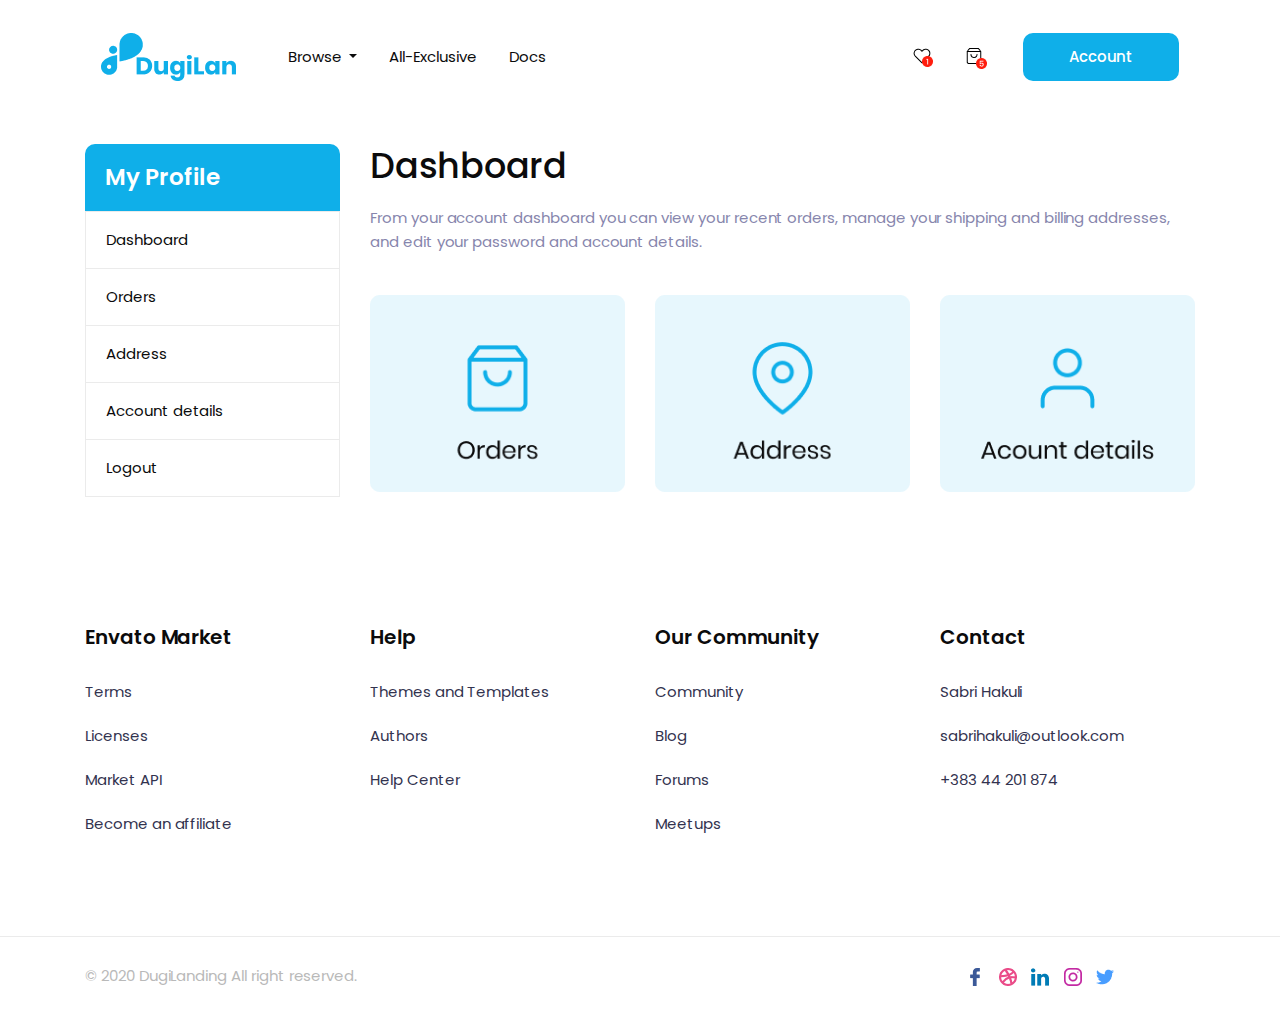
<file: myaccount.html>
<!DOCTYPE html>
<html>
<head>
	<title>DugiLan</title>

	<meta name="viewport" content="width=device-width, initial-scale=1.0">

	<link rel="stylesheet" href="https://pro.fontawesome.com/releases/v5.10.0/css/all.css" integrity="sha384-AYmEC3Yw5cVb3ZcuHtOA93w35dYTsvhLPVnYs9eStHfGJvOvKxVfELGroGkvsg+p" crossorigin="anonymous"/>

  <link rel="preconnect" href="https://fonts.gstatic.com">
  <link href="https://fonts.googleapis.com/css2?family=Poppins:wght@400;500;600;700&display=swap" rel="stylesheet">

	<link rel="stylesheet" type="text/css" href="css/bootstrap.min.css">

	<link rel="stylesheet" type="text/css" href="css/woo.css">

</head>
<body>
<!-- headersec -->
<section class="container-fluid">
  <div class="container">
              <nav class="navbar navbar-expand-lg navbar-light">
            <a class="navbar-brand" href="#"><img src="imges/logo.png" class="a.navbar-brand"></a>
            <button class="navbar-toggler" type="button" data-toggle="collapse" data-target="#navbarSupportedContent" aria-controls="navbarSupportedContent" aria-expanded="false" aria-label="Toggle navigation">
              <span class="navbar-toggler-icon"></span>
            </button>

            <div class="collapse navbar-collapse" id="navbarSupportedContent">
              <ul class="navbar-nav mr-auto">
                <li class="nav-item dropdown">
                  <a class="nav-link dropdown-toggle" href="#" id="navbarDropdown" role="button" data-toggle="dropdown" aria-haspopup="true" aria-expanded="false">
                    Browse
                  </a>
                  <div class="dropdown-menu" aria-labelledby="navbarDropdown">
                    <a class="dropdown-item" href="#">Action</a>
                    <a class="dropdown-item" href="#">Another action</a>
                    <div class="dropdown-divider"></div>
                    <a class="dropdown-item" href="#">Something else here</a>
                  </div>
                </li>
                <li class="nav-item">
                  <a class="nav-link" href="./matoa.html" target="blank">All-Exclusive</a>
                </li>
                <li class="nav-item">
                  <a class="nav-link" href="./matoa.html" target="blank">Docs</a>
                </li>
              </ul>
              <form class="form-inline my-2 my-lg-0">
                <ul class="navbar-nav mr-auto mt-2 mt-lg-0 listt">
                    <li class="nav-item">
                      <a class="nav-link log" href="#"><img src="imges/heart.png"></a>
                    </li>
                    <li class="nav-item">
                      <a class="nav-link log" href="#"><img src="imges/bag.png" id="searcpic"></a>
                    </li>
                <a href="myaccount.html" class="btn my-2 my-sm-0 accountbtn" type="submit">Account</a>
              </form>
        </div>
      </nav>
  </div>
</section>
<!-- myprofilesec -->
<section class="container-fluid">
	<div class="container">
		<div class="row" style="margin-top: 40px;">
			<div class="col-lg-3">
			<div class="sidebar sidebar3">
          <div class="browsediv">
            <a href="#" class="browse browse2 browse3">My Profile</a>
          </div>
          <ul>
            <li style="border-bottom: none;"><a href="myaccount.html">Dashboard</a></li>
            <li style="border-bottom: none;"><a href="order.html">Orders</a></li>
            <li style="border-bottom: none;"><a href="address.html">Address</a></li>
            <li style="border-bottom: none;"><a href="#">Account details</a></li>
            <li><a href="#">Logout</a></li>
          </ul>
      </div>
        	</div>
			<div class="col-lg-9">
				<div class="dashboard">
					<h3 class="heading3">Dashboard</h3>
					<p>From your account dashboard you can view your recent orders, manage your shipping and billing addresses, and edit your password and account details.</p>
				</div>
				<div class="row">
					<div class="col-lg-4 col-md-6 imgg">
						<a href="#"><img src="imges/Orders.png"></a>
					</div>
					<div class="col-lg-4 col-md-6 imgg">
						<a href="#"><img src="imges/adress.png"></a>
					</div>
					<div class="col-lg-4 col-md-6 imgg">
						<a href="#"><img src="imges/account.png"></a>
					</div>
				</div>
			</div>
		</div>
	</div>
</section>
<!-- footersec -->
<section class="container-fluid footersec" style="margin-top: 90px;">
  <div class="container">
    <div class="row">
      <div class="col-lg-3 col-md-6">
        <div class="footercontant">
          <h5>Envato Market</h5>
           <a href="#">Terms</a>
           <a href="#">Licenses</a>
            <a href="#">Market API</a>
           <a href="#">Become an affiliate</a>
        </div>
      </div>
      <div class="col-lg-3 col-md-6">
        <div class="footercontant">
          <h5>Help</h5>
           <a href="#">Themes and Templates</a>
           <a href="#">Authors</a>
            <a href="#">Help Center</a>
        </div>
      </div>
      <div class="col-lg-3 col-md-6">
        <div class="footercontant">
          <h5>Our Community</h5>
          <a href="#">Community</a>
           <a href="#">Blog</a>
           <a href="#">Forums</a>
            <a href="#">Meetups</a>
        </div>
      </div>
      <div class="col-lg-3 col-md-6">
        <div class="footercontant">
          <h5>Contact</h5>
          <a href="#">Sabri Hakuli</a>
           <a href="#">sabrihakuli@outlook.com</a>
           <a href="#">+383 44 201 874</a>
        </div>
      </div>
    </div>
  </div>
</section>
<!-- reservedsec -->
<section class="container-fluid reservedsec">
  <div class="container">
    <div class="row">
      <div class="col-lg-6 col-md-6">
        <div class="reserved">
          <p>© 2020 DugiLanding All right reserved.</p>
        </div>
      </div>
      <div class="col-lg-6 col-md-6">
        <div class="socialmedia">
          <a href="#"><img src="imges/fb1.png"></a>
          <a href="#"><img src="imges/fb2.png"></a>
          <a href="#"><img src="imges/fb3.png"></a>
          <a href="#"><img src="imges/fb4.png"></a>
          <a href="#"><img src="imges/fb5.png"></a>
        </div>
      </div>
    </div>
  </div>
</section>
<script type="text/javascript" src="https://code.jquery.com/jquery-3.2.1.slim.min.js"></script>
<script type="text/javascript" src="js/bootstrap.min.js"></script>
</body>
</html>
</file>
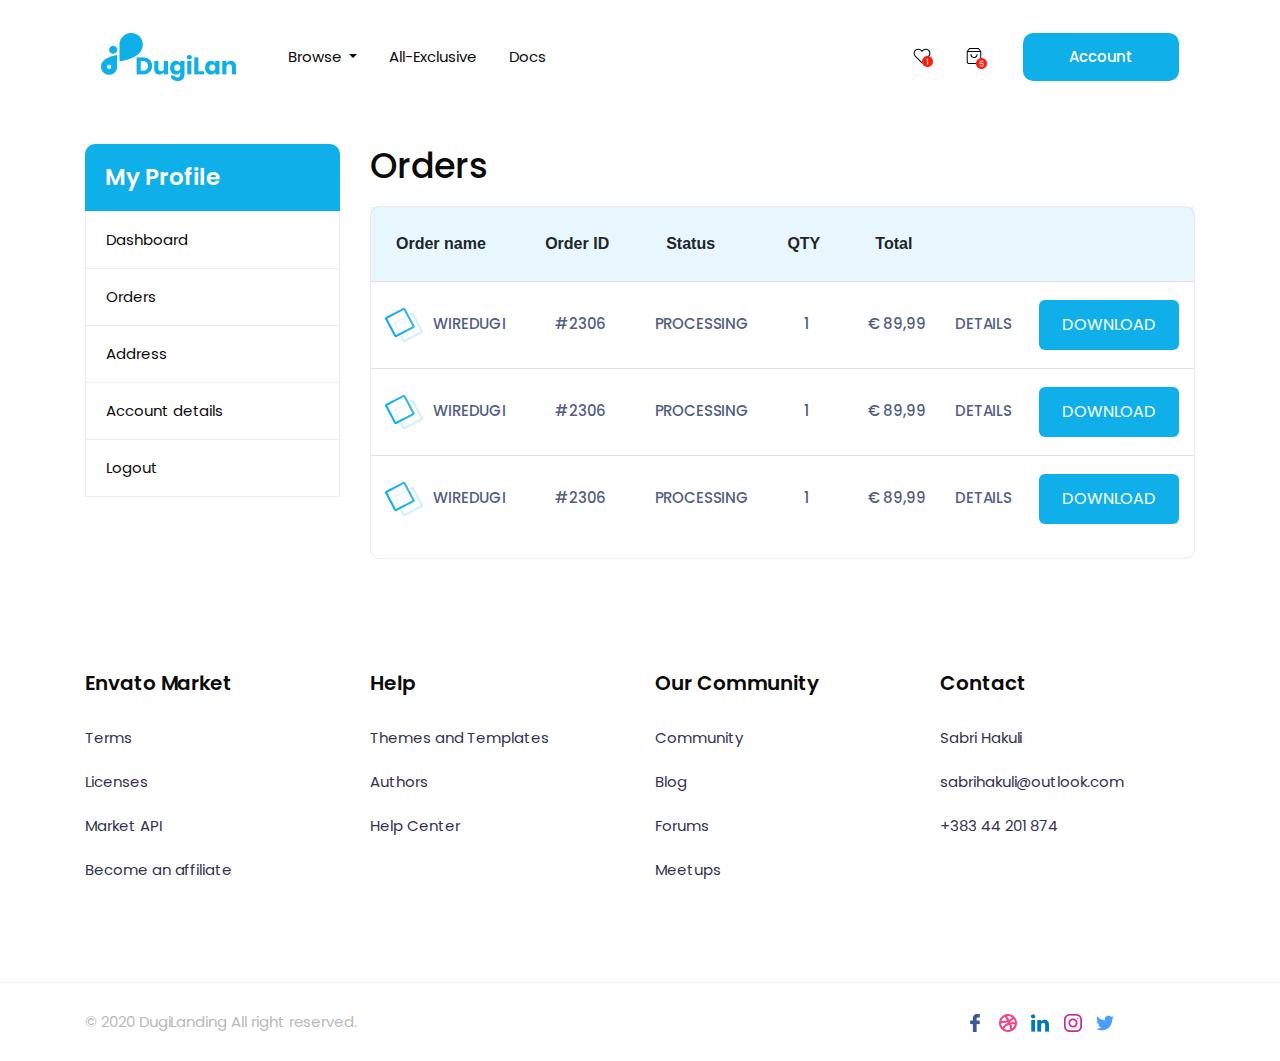
<file: order.html>
<!DOCTYPE html>
<html>
<head>
  <title>DugiLan</title>

  <meta name="viewport" content="width=device-width, initial-scale=1.0">

  <link rel="stylesheet" href="https://pro.fontawesome.com/releases/v5.10.0/css/all.css" integrity="sha384-AYmEC3Yw5cVb3ZcuHtOA93w35dYTsvhLPVnYs9eStHfGJvOvKxVfELGroGkvsg+p" crossorigin="anonymous"/>

  <link rel="preconnect" href="https://fonts.gstatic.com">
  <link href="https://fonts.googleapis.com/css2?family=Poppins:wght@400;500;600;700&display=swap" rel="stylesheet">

  <link rel="stylesheet" type="text/css" href="css/bootstrap.min.css">

  <link rel="stylesheet" type="text/css" href="css/woo.css">
  
</head>
<body>
<!-- headersec -->
<section class="container-fluid">
  <div class="container">
              <nav class="navbar navbar-expand-lg navbar-light">
            <a class="navbar-brand" href="#"><img src="imges/logo.png" class="a.navbar-brand"></a>
            <button class="navbar-toggler" type="button" data-toggle="collapse" data-target="#navbarSupportedContent" aria-controls="navbarSupportedContent" aria-expanded="false" aria-label="Toggle navigation">
              <span class="navbar-toggler-icon"></span>
            </button>

            <div class="collapse navbar-collapse" id="navbarSupportedContent">
              <ul class="navbar-nav mr-auto">
                <li class="nav-item dropdown">
                  <a class="nav-link dropdown-toggle" href="#" id="navbarDropdown" role="button" data-toggle="dropdown" aria-haspopup="true" aria-expanded="false">
                    Browse
                  </a>
                  <div class="dropdown-menu" aria-labelledby="navbarDropdown">
                    <a class="dropdown-item" href="#">Action</a>
                    <a class="dropdown-item" href="#">Another action</a>
                    <div class="dropdown-divider"></div>
                    <a class="dropdown-item" href="#">Something else here</a>
                  </div>
                </li>
                <li class="nav-item">
                  <a class="nav-link" href="./matoa.html" target="blank">All-Exclusive</a>
                </li>
                <li class="nav-item">
                  <a class="nav-link" href="./matoa.html" target="blank">Docs</a>
                </li>
              </ul>
              <form class="form-inline my-2 my-lg-0">
                <ul class="navbar-nav mr-auto mt-2 mt-lg-0 listt">
                    <li class="nav-item">
                      <a class="nav-link log" href="#"><img src="imges/heart.png"></a>
                    </li>
                    <li class="nav-item">
                      <a class="nav-link log" href="#"><img src="imges/bag.png" id="searcpic"></a>
                    </li>
                <a href="myaccount.html" class="btn my-2 my-sm-0 accountbtn" type="submit">Account</a>
              </form>
        </div>
      </nav>
  </div>
</section>
<!-- ordersec -->
<section class="container-fluid">
  <div class="container">
    <div class="row">
      <div class="col-lg-3">
        <div class="sidebar sidebar3">
          <div class="browsediv">
            <a href="#" class="browse browse2 browse3">My Profile</a>
          </div>
          <ul>
            <li style="border-bottom: none;"><a href="#">Dashboard</a></li>
            <li style="border-bottom: none;"><a href="#">Orders</a></li>
            <li style="border-bottom: none;"><a href="#">Address</a></li>
            <li style="border-bottom: none;"><a href="#">Account details</a></li>
            <li><a href="#">Logout</a></li>
          </ul>
      </div>
      </div>
      <div class="col-lg-9">
        <h3 class="heading3">Orders</h3>
        <div class="customtable">
                <table class="table">
          <thead style="background: rgba(15, 175, 233, 0.1);">
            <tr>
              <th scope="col">Order name</th>
              <th scope="col">Order ID</th>
              <th scope="col">Status</th>
              <th scope="col">QTY</th>
              <th scope="col">Total</th>
              <th></th>
              <th></th>
            </tr>
          </thead>
          <tbody>
            <tr>
              <td class="tablepara"> <img src="imges/tt.png">WireDugi</td>
              <td class="tablepara">#2306</td>
              <td class="tablepara">Processing </td>
              <td class="tablepara">1</td>
              <td class="tablepara">€ 89,99 </td>
              <td class="tablepara">details</td>
              <td class="tablepara"><a href="#" class="btn downloadbtn">download</a></td>
            </tr>
            <tr>
              <td class="tablepara"> <img src="imges/tt.png">WireDugi</td>
              <td class="tablepara">#2306</td>
              <td class="tablepara">Processing </td>
              <td class="tablepara">1</td>
              <td class="tablepara">€ 89,99 </td>
              <td class="tablepara">details</td>
              <td class="tablepara"><a href="#" class="btn downloadbtn">download</a></td>
            </tr>
            <tr>
              <td class="tablepara"> <img src="imges/tt.png">WireDugi</td>
              <td class="tablepara">#2306</td>
              <td class="tablepara">Processing </td>
              <td class="tablepara">1</td>
              <td class="tablepara">€ 89,99 </td>
              <td class="tablepara">details</td>
              <td class="tablepara"><a href="#" class="btn downloadbtn">download</a></td>
            </tr>
          </tbody>
        </table>
        </div>
      </div>
    </div>
  </div>
</section>
<!-- footersec -->
<section class="container-fluid footersec" style="margin-top: 90px;">
  <div class="container">
    <div class="row">
      <div class="col-lg-3 col-md-6">
        <div class="footercontant">
          <h5>Envato Market</h5>
           <a href="#">Terms</a>
           <a href="#">Licenses</a>
            <a href="#">Market API</a>
           <a href="#">Become an affiliate</a>
        </div>
      </div>
      <div class="col-lg-3 col-md-6">
        <div class="footercontant">
          <h5>Help</h5>
           <a href="#">Themes and Templates</a>
           <a href="#">Authors</a>
            <a href="#">Help Center</a>
        </div>
      </div>
      <div class="col-lg-3 col-md-6">
        <div class="footercontant">
          <h5>Our Community</h5>
          <a href="#">Community</a>
           <a href="#">Blog</a>
           <a href="#">Forums</a>
            <a href="#">Meetups</a>
        </div>
      </div>
      <div class="col-lg-3 col-md-6">
        <div class="footercontant">
          <h5>Contact</h5>
          <a href="#">Sabri Hakuli</a>
           <a href="#">sabrihakuli@outlook.com</a>
           <a href="#">+383 44 201 874</a>
        </div>
      </div>
    </div>
  </div>
</section>
<!-- reservedsec -->
<section class="container-fluid reservedsec">
  <div class="container">
    <div class="row">
      <div class="col-lg-6 col-md-6">
        <div class="reserved">
          <p>© 2020 DugiLanding All right reserved.</p>
        </div>
      </div>
      <div class="col-lg-6 col-md-6">
        <div class="socialmedia">
          <a href="#"><img src="imges/fb1.png"></a>
          <a href="#"><img src="imges/fb2.png"></a>
          <a href="#"><img src="imges/fb3.png"></a>
          <a href="#"><img src="imges/fb4.png"></a>
          <a href="#"><img src="imges/fb5.png"></a>
        </div>
      </div>
    </div>
  </div>
</section>
<script type="text/javascript" src="https://code.jquery.com/jquery-3.2.1.slim.min.js"></script>
<script type="text/javascript" src="js/bootstrap.min.js"></script>
</body>
</html>
</file>
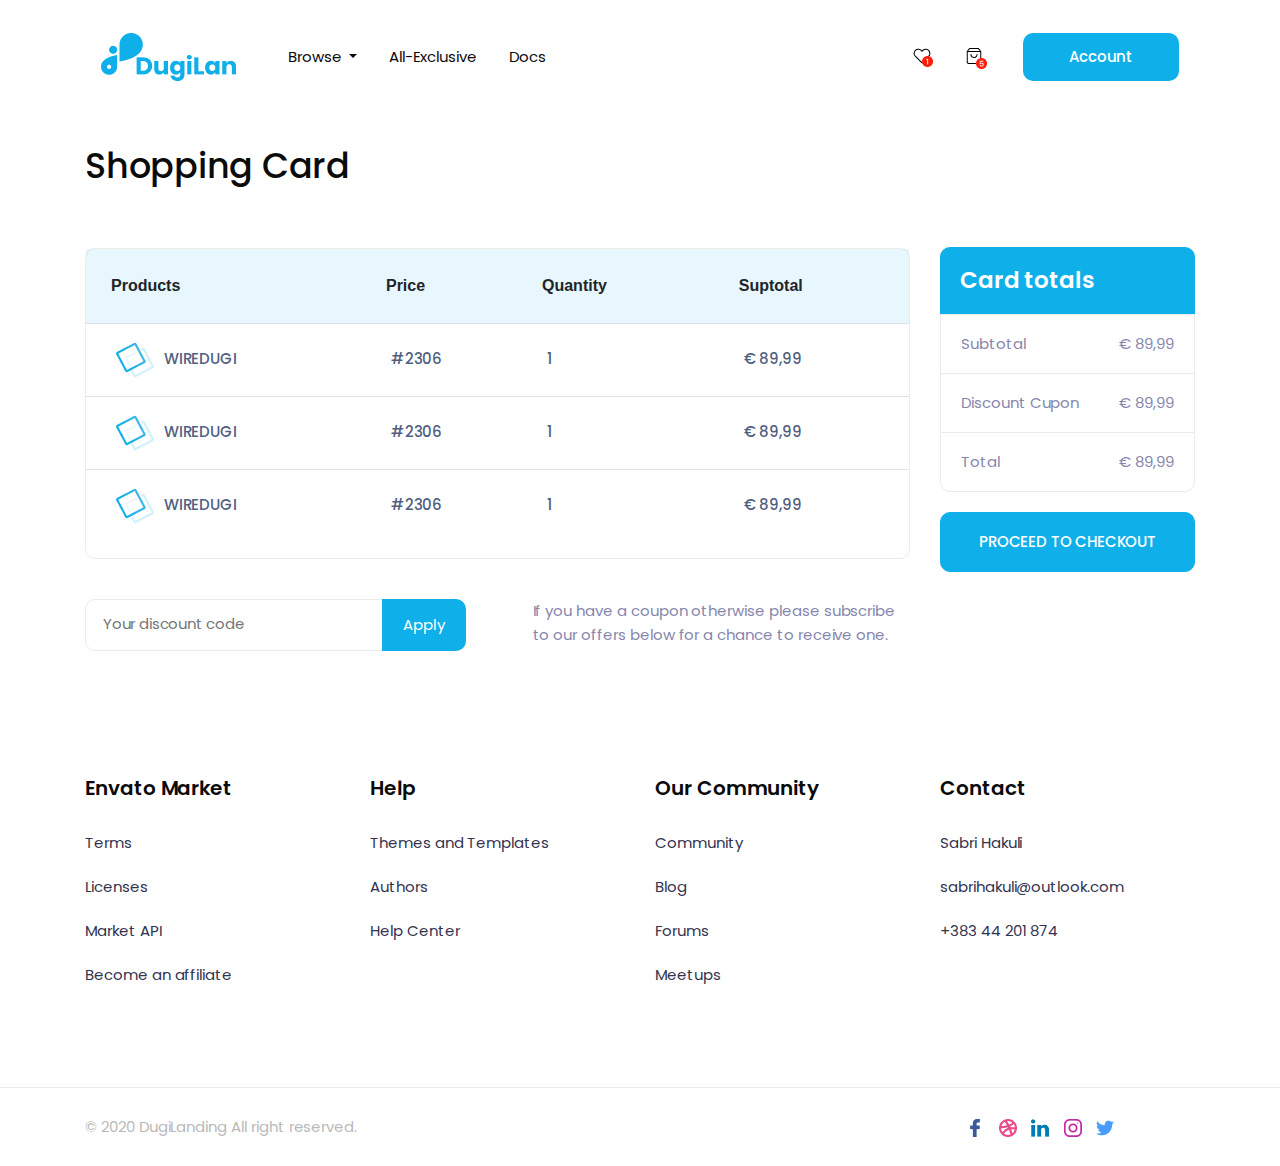
<file: shoppingcard.html>
<!DOCTYPE html>
<html>
<head>
	<title>DugiLan</title>

  <meta name="viewport" content="width=device-width, initial-scale=1.0">

  <link rel="stylesheet" href="https://pro.fontawesome.com/releases/v5.10.0/css/all.css" integrity="sha384-AYmEC3Yw5cVb3ZcuHtOA93w35dYTsvhLPVnYs9eStHfGJvOvKxVfELGroGkvsg+p" crossorigin="anonymous"/>

  <link rel="preconnect" href="https://fonts.gstatic.com">
  <link href="https://fonts.googleapis.com/css2?family=Poppins:wght@400;500;600;700&display=swap" rel="stylesheet">

  <link rel="stylesheet" type="text/css" href="css/bootstrap.min.css">

  <link rel="stylesheet" type="text/css" href="css/woo.css">
  
</head>
<body>
<!-- headersec -->
<section class="container-fluid">
  <div class="container">
              <nav class="navbar navbar-expand-lg navbar-light">
            <a class="navbar-brand" href="#"><img src="imges/logo.png" class="a.navbar-brand"></a>
            <button class="navbar-toggler" type="button" data-toggle="collapse" data-target="#navbarSupportedContent" aria-controls="navbarSupportedContent" aria-expanded="false" aria-label="Toggle navigation">
              <span class="navbar-toggler-icon"></span>
            </button>

            <div class="collapse navbar-collapse" id="navbarSupportedContent">
              <ul class="navbar-nav mr-auto">
                <li class="nav-item dropdown">
                  <a class="nav-link dropdown-toggle" href="#" id="navbarDropdown" role="button" data-toggle="dropdown" aria-haspopup="true" aria-expanded="false">
                    Browse
                  </a>
                  <div class="dropdown-menu" aria-labelledby="navbarDropdown">
                    <a class="dropdown-item" href="#">Action</a>
                    <a class="dropdown-item" href="#">Another action</a>
                    <div class="dropdown-divider"></div>
                    <a class="dropdown-item" href="#">Something else here</a>
                  </div>
                </li>
                <li class="nav-item">
                  <a class="nav-link" href="./matoa.html" target="blank">All-Exclusive</a>
                </li>
                <li class="nav-item">
                  <a class="nav-link" href="./matoa.html" target="blank">Docs</a>
                </li>
              </ul>
              <form class="form-inline my-2 my-lg-0">
                <ul class="navbar-nav mr-auto mt-2 mt-lg-0 listt">
                    <li class="nav-item">
                      <a class="nav-link log" href="#"><img src="imges/heart.png"></a>
                    </li>
                    <li class="nav-item">
                      <a class="nav-link log" href="#"><img src="imges/bag.png" id="searcpic"></a>
                    </li>
                <a href="myaccount.html" class="btn my-2 my-sm-0 accountbtn" type="submit">Account</a>
              </form>
        </div>
      </nav>
  </div>
</section>
<!-- shoppingcart -->
<section class="container-fluid">
	<div class="container">
		<div class="row">
			<div class="col-lg-9">
				<h3 class="heading3" style="margin-bottom: 50px;">Shopping Card</h3>
        <div class="customtable">
                <table class="table table2">
          <thead style="background: rgba(15, 175, 233, 0.1);">
            <tr>
              <th scope="col">Products</th>
              <th scope="col">Price</th>
              <th scope="col">Quantity</th>
              <th scope="col">Suptotal</th>
            </tr>
          </thead>
          <tbody>
            <tr>
              <td class="tablepara paratwo"> <img src="imges/tt.png">WireDugi</td>
              <td class="tablepara paratwo">#2306</td>
              <td class="tablepara paratwo">1 </td>
              <td class="tablepara paratwo">€ 89,99 </td>
            </tr>
            <tr>
              <td class="tablepara paratwo"> <img src="imges/tt.png">WireDugi</td>
              <td class="tablepara paratwo">#2306</td>
              <td class="tablepara paratwo">1 </td>
              <td class="tablepara paratwo">€ 89,99 </td>
            </tr>
            <tr>
             <td class="tablepara paratwo"> <img src="imges/tt.png">WireDugi</td>
              <td class="tablepara paratwo">#2306</td>
              <td class="tablepara paratwo">1</td>
              <td class="tablepara paratwo">€ 89,99 </td>
            </tr>
          </tbody>
        </table>
        </div>
        <div class="row" style="margin-top: 40px;">
        	<div class="col-lg-6">
        		 <input type="text" name="searchinput" placeholder="Your discount code" class="searchinput search2 searh3">
          <a href="#" class="btn searchbtn searchbtn2">Apply</a>
        	</div>
        	<div class="col-lg-6">
        		<p class="para1" style="padding-top: 0;">If you have a coupon  otherwise please subscribe to our offers below for a chance to receive one. </p>
        	</div>
        </div>
			</div>
			<div class="col-lg-3">
							<div class="sidebar sidebar3">
		          <div class="browsediv" style="margin-top: 103px;">
		            <a href="#" class="browse browse2 browse3">Card totals</a>
		          </div>
		          <div class="subtitlediv" style="border-bottom: none;">
		          	<p class="para1">Subtotal</p>
		          	<p class="para2">€ 89,99 </p>
		          </div>
		          <div class="subtitlediv" style="border-bottom: none;">
		          	<p class="para1">Discount Cupon</p>
		          	<p class="para2">€ 89,99 </p>
		          </div>
		          <div class="subtitlediv" style="border-bottom-left-radius: 10px; border-bottom-right-radius: 10px;">
		          	<p class="para1">Total</p>
		          	<p class="para2">€ 89,99 </p>
		          </div>
		          <button id="processed"><a href="#">Proceed to checkout</a></button>
			</div>
		</div>
	</div>
</section>
<!-- footersec -->
<section class="container-fluid footersec" style="margin-top: 90px;">
  <div class="container">
    <div class="row">
      <div class="col-lg-3 col-md-6">
        <div class="footercontant">
          <h5>Envato Market</h5>
           <a href="#">Terms</a>
           <a href="#">Licenses</a>
            <a href="#">Market API</a>
           <a href="#">Become an affiliate</a>
        </div>
      </div>
      <div class="col-lg-3 col-md-6">
        <div class="footercontant">
          <h5>Help</h5>
           <a href="#">Themes and Templates</a>
           <a href="#">Authors</a>
            <a href="#">Help Center</a>
        </div>
      </div>
      <div class="col-lg-3 col-md-6">
        <div class="footercontant">
          <h5>Our Community</h5>
          <a href="#">Community</a>
           <a href="#">Blog</a>
           <a href="#">Forums</a>
            <a href="#">Meetups</a>
        </div>
      </div>
      <div class="col-lg-3 col-md-6">
        <div class="footercontant">
          <h5>Contact</h5>
          <a href="#">Sabri Hakuli</a>
           <a href="#">sabrihakuli@outlook.com</a>
           <a href="#">+383 44 201 874</a>
        </div>
      </div>
    </div>
  </div>
</section>
<!-- reservedsec -->
<section class="container-fluid reservedsec">
  <div class="container">
    <div class="row">
      <div class="col-lg-6 col-md-6">
        <div class="reserved">
          <p>© 2020 DugiLanding All right reserved.</p>
        </div>
      </div>
      <div class="col-lg-6 col-md-6">
        <div class="socialmedia">
          <a href="#"><img src="imges/fb1.png"></a>
          <a href="#"><img src="imges/fb2.png"></a>
          <a href="#"><img src="imges/fb3.png"></a>
          <a href="#"><img src="imges/fb4.png"></a>
          <a href="#"><img src="imges/fb5.png"></a>
        </div>
      </div>
    </div>
  </div>
</section>
<script type="text/javascript" src="https://code.jquery.com/jquery-3.2.1.slim.min.js"></script>
<script type="text/javascript" src="js/bootstrap.min.js"></script>
</body>
</html>
</file>
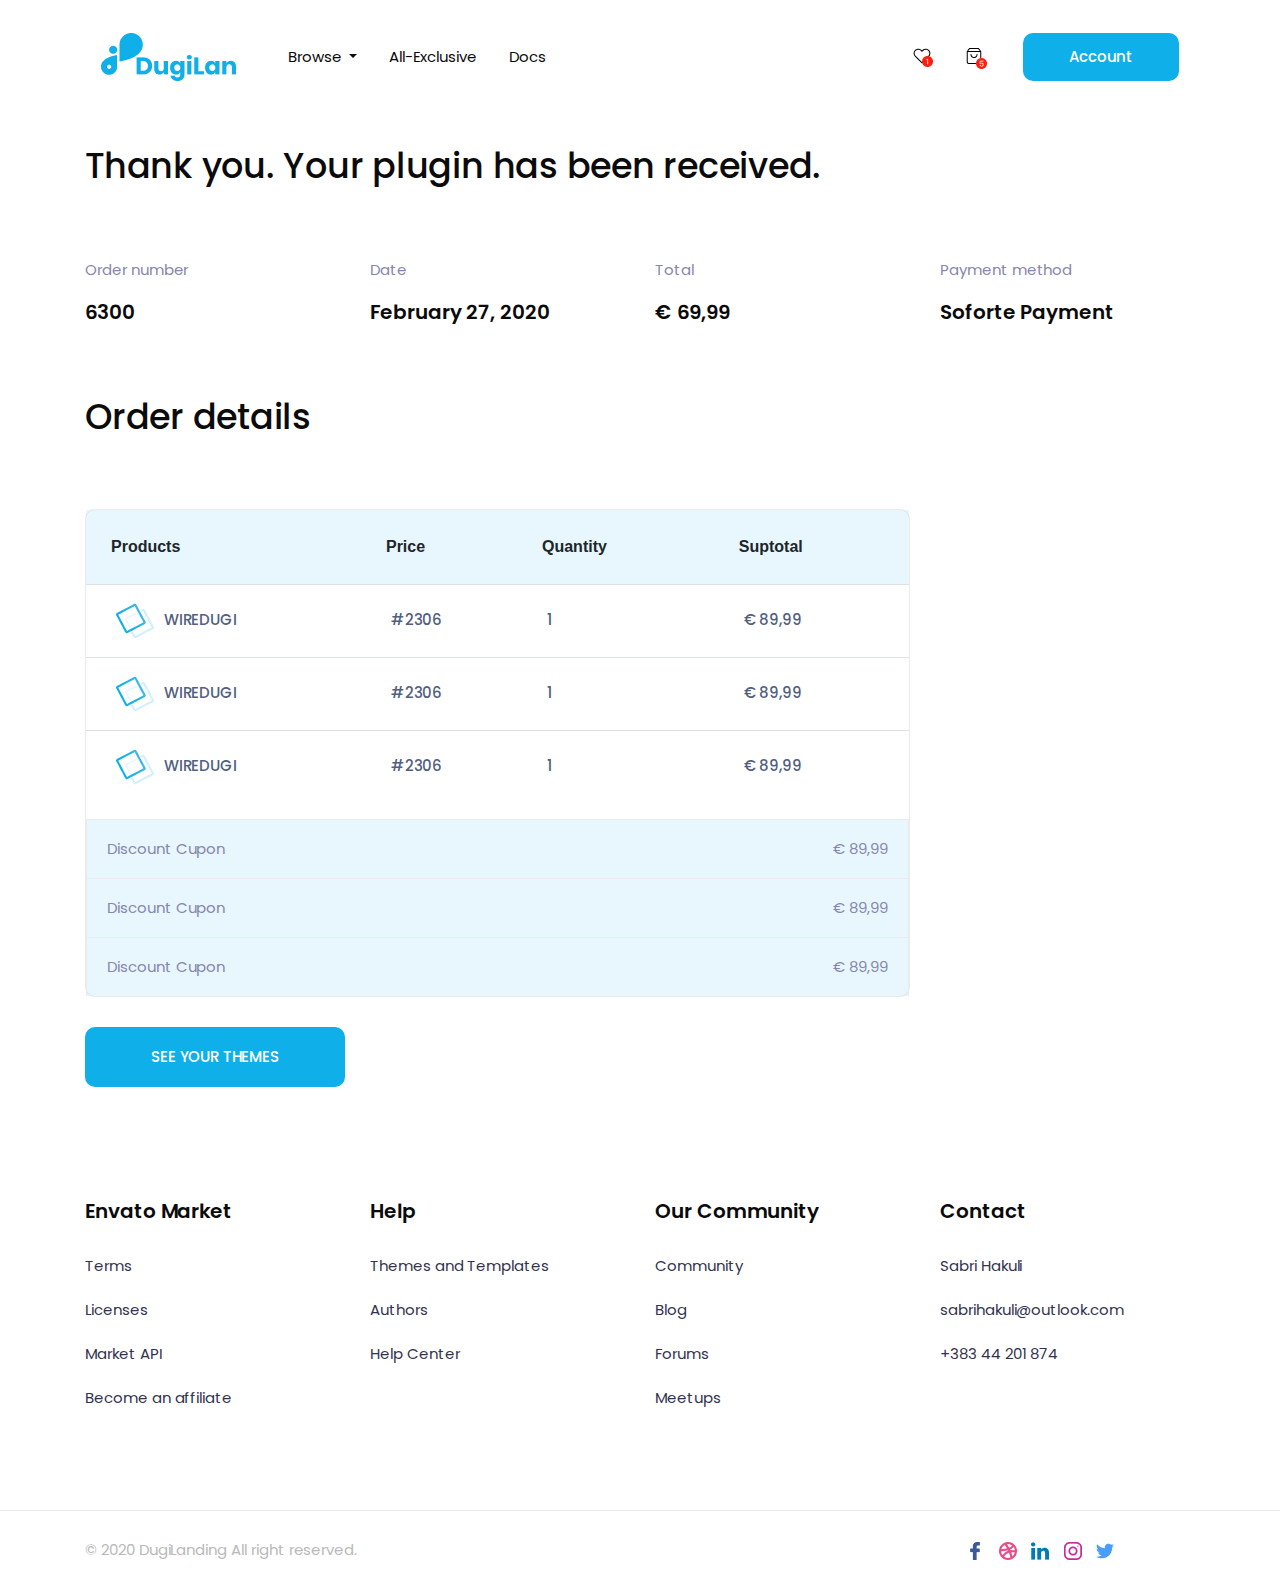
<file: thankspage.html>
<!DOCTYPE html>
<html>
<head>
	<title>DugiLan</title>

  <meta name="viewport" content="width=device-width, initial-scale=1.0">

  <link rel="stylesheet" href="https://pro.fontawesome.com/releases/v5.10.0/css/all.css" integrity="sha384-AYmEC3Yw5cVb3ZcuHtOA93w35dYTsvhLPVnYs9eStHfGJvOvKxVfELGroGkvsg+p" crossorigin="anonymous"/>

  <link rel="preconnect" href="https://fonts.gstatic.com">
  <link href="https://fonts.googleapis.com/css2?family=Poppins:wght@400;500;600;700&display=swap" rel="stylesheet">

  <link rel="stylesheet" type="text/css" href="css/bootstrap.min.css">

  <link rel="stylesheet" type="text/css" href="css/woo.css">

</head>
<body>
<!-- headersec -->
<section class="container-fluid">
  <div class="container">
              <nav class="navbar navbar-expand-lg navbar-light">
            <a class="navbar-brand" href="#"><img src="imges/logo.png" class="a.navbar-brand"></a>
            <button class="navbar-toggler" type="button" data-toggle="collapse" data-target="#navbarSupportedContent" aria-controls="navbarSupportedContent" aria-expanded="false" aria-label="Toggle navigation">
              <span class="navbar-toggler-icon"></span>
            </button>

            <div class="collapse navbar-collapse" id="navbarSupportedContent">
              <ul class="navbar-nav mr-auto">
                <li class="nav-item dropdown">
                  <a class="nav-link dropdown-toggle" href="#" id="navbarDropdown" role="button" data-toggle="dropdown" aria-haspopup="true" aria-expanded="false">
                    Browse
                  </a>
                  <div class="dropdown-menu" aria-labelledby="navbarDropdown">
                    <a class="dropdown-item" href="#">Action</a>
                    <a class="dropdown-item" href="#">Another action</a>
                    <div class="dropdown-divider"></div>
                    <a class="dropdown-item" href="#">Something else here</a>
                  </div>
                </li>
                <li class="nav-item">
                  <a class="nav-link" href="./matoa.html" target="blank">All-Exclusive</a>
                </li>
                <li class="nav-item">
                  <a class="nav-link" href="./matoa.html" target="blank">Docs</a>
                </li>
              </ul>
              <form class="form-inline my-2 my-lg-0">
                <ul class="navbar-nav mr-auto mt-2 mt-lg-0 listt">
                    <li class="nav-item">
                      <a class="nav-link log" href="#"><img src="imges/heart.png"></a>
                    </li>
                    <li class="nav-item">
                      <a class="nav-link log" href="#"><img src="imges/bag.png" id="searcpic"></a>
                    </li>
                <a href="myaccount.html" class="btn my-2 my-sm-0 accountbtn" type="submit">Account</a>
              </form>
        </div>
      </nav>
  </div>
</section>
<!-- thankspage -->
<section class="container-fluid">
  <div class="container">
    <h3 class="heading3" style="margin-bottom: 60px;">Thank you. Your plugin has been received.</h3>
    <div class="row">
      <div class="col-lg-3 col-md-6 imgg">
        <div style="text-align: left;">
          <p class="para" style="color: #8786AD;">Order number</p>
          <h6 class="datee">6300</h6>
        </div>
      </div>
      <div class="col-lg-3 col-md-6 imgg">
        <div style="text-align: left;">
          <p class="para" style="color: #8786AD;">Date</p>
          <h6 class="datee">February 27, 2020</h6>
        </div>
      </div>
      <div class="col-lg-3 col-md-6 imgg">
        <div style="text-align: left;">
          <p class="para" style="color: #8786AD;">Total</p>
          <h6 class="datee">€ 69,99</h6>
        </div>
      </div>
      <div class="col-lg-3 col-md-6 imgg">
        <div style="text-align: left;">
          <p class="para" style="color: #8786AD;">Payment method</p>
          <h6 class="datee">Soforte Payment</h6>
        </div>
      </div>
    </div>
    <div class="row">
      <div class="col-lg-9">
        <h3 class="heading3" style="margin-top: 60px; margin-bottom: 60px;">Order details</h3>
        <div class="customtable">
                <table class="table table2">
          <thead style="background: rgba(15, 175, 233, 0.1);">
            <tr>
              <th scope="col">Products</th>
              <th scope="col">Price</th>
              <th scope="col">Quantity</th>
              <th scope="col">Suptotal</th>
            </tr>
          </thead>
          <tbody>
            <tr>
              <td class="tablepara paratwo"> <img src="imges/tt.png">WireDugi</td>
              <td class="tablepara paratwo">#2306</td>
              <td class="tablepara paratwo">1 </td>
              <td class="tablepara paratwo">€ 89,99 </td>
            </tr>
            <tr>
              <td class="tablepara paratwo"> <img src="imges/tt.png">WireDugi</td>
              <td class="tablepara paratwo">#2306</td>
              <td class="tablepara paratwo">1 </td>
              <td class="tablepara paratwo">€ 89,99 </td>
            </tr>
            <tr>
             <td class="tablepara paratwo"> <img src="imges/tt.png">WireDugi</td>
              <td class="tablepara paratwo">#2306</td>
              <td class="tablepara paratwo">1</td>
              <td class="tablepara paratwo">€ 89,99 </td>
            </tr>
          </tbody>
        </table>
              <div class="subtitlediv" style="border-bottom: none; background: rgba(15, 175, 233, 0.1);">
                <p class="para1">Discount Cupon</p>
                <p class="para2">€ 89,99 </p>
              </div>
              <div class="subtitlediv" style="border-bottom: none; background: rgba(15, 175, 233, 0.1);">
                <p class="para1">Discount Cupon</p>
                <p class="para2">€ 89,99 </p>
              </div>
              <div class="subtitlediv" style="border-bottom: none; background: rgba(15, 175, 233, 0.1);">
                <p class="para1">Discount Cupon</p>
                <p class="para2">€ 89,99 </p>
              </div>
        </div>
        <button class=" btn seebtn"><a href="#">See your themes</a></button>
      </div>
    </div>
  </div>
</section>

<!-- footersec -->
<section class="container-fluid footersec" style="margin-top: 90px;">
  <div class="container">
    <div class="row">
      <div class="col-lg-3 col-md-6">
        <div class="footercontant">
          <h5>Envato Market</h5>
           <a href="#">Terms</a>
           <a href="#">Licenses</a>
            <a href="#">Market API</a>
           <a href="#">Become an affiliate</a>
        </div>
      </div>
      <div class="col-lg-3 col-md-6">
        <div class="footercontant">
          <h5>Help</h5>
           <a href="#">Themes and Templates</a>
           <a href="#">Authors</a>
            <a href="#">Help Center</a>
        </div>
      </div>
      <div class="col-lg-3 col-md-6">
        <div class="footercontant">
          <h5>Our Community</h5>
          <a href="#">Community</a>
           <a href="#">Blog</a>
           <a href="#">Forums</a>
            <a href="#">Meetups</a>
        </div>
      </div>
      <div class="col-lg-3 col-md-6">
        <div class="footercontant">
          <h5>Contact</h5>
          <a href="#">Sabri Hakuli</a>
           <a href="#">sabrihakuli@outlook.com</a>
           <a href="#">+383 44 201 874</a>
        </div>
      </div>
    </div>
  </div>
</section>
<!-- reservedsec -->
<section class="container-fluid reservedsec">
  <div class="container">
    <div class="row">
      <div class="col-lg-6 col-md-6">
        <div class="reserved">
          <p>© 2020 DugiLanding All right reserved.</p>
        </div>
      </div>
      <div class="col-lg-6 col-md-6">
        <div class="socialmedia">
          <a href="#"><img src="imges/fb1.png"></a>
          <a href="#"><img src="imges/fb2.png"></a>
          <a href="#"><img src="imges/fb3.png"></a>
          <a href="#"><img src="imges/fb4.png"></a>
          <a href="#"><img src="imges/fb5.png"></a>
        </div>
      </div>
    </div>
  </div>
</section>
<script type="text/javascript" src="https://code.jquery.com/jquery-3.2.1.slim.min.js"></script>
<script type="text/javascript" src="js/bootstrap.min.js"></script>
</body>
</html>
</file>
<file: css/woo.css>
* {
	padding: 0;
	margin: 0;
	text-decoration: none;
	list-style: none;
}


/*firstpage*/


.navbar-expand-lg .navbar-nav{
	font-family: Poppins;
	font-style: normal;
	font-weight: normal;
	font-size: 15px;
	line-height: 24px;
	letter-spacing: -0.0033em;
	color: #0B0B0C;
	margin-left: 20px;
}
.navbar-light .navbar-nav .nav-link {
	color: #0B0B0C;
	padding: 0 16px;
}
.navbar-light .navbar-nav .nav-link:hover {
	color:  #ffa31a;
}
.navbar-expand-lg {
	margin-top: 20px;
	margin-bottom: 50px;
}
.dropdown-item:hover {
	color:  #ffa31a;
}
.accountbtn {
	background: #0FAFE9;
	border-radius: 10px;
	font-family: Poppins;
	font-weight: 500;
	font-size: 15px;
	line-height: 22px;
	display: flex;
	text-align: center;
	letter-spacing: -0.18px;
	color: #FFFFFF;
	padding: 12px 45px;
	margin-left: 20px;
	transition: 0.5s;
}
.nav-item img {
	padding-top: 14px;
}
.accountbtn:hover {
	background: #ffa31a;
	color: white;
	transition: 0.5s;
}
/*secondsec*/ 
.themepic img {
	width: 100%;
}
.themecontant h1 {
	font-family: Poppins;
	font-weight: 600;
	font-size: 42px;
	line-height: 54px;
	align-items: center;
	letter-spacing: -0.0088em;
	color: #0B0B0C;
	padding-top: 35px;
}
.searchinput {
	width: 337px;
	border: 1px solid #EBEBEB;
	box-sizing: border-box;
	border-radius: 10px 0px 0px 10px;
	padding: 13px 0 15px 17px;
	font-family: Poppins;
	font-size: 15px;
	line-height: 22px;
	letter-spacing: -0.18px;
	color: #B9B9B9;

}
.searchbtn {
	background: #0FAFE9;
	border-radius: 0px 10px 10px 0px;
	padding: 14px 40px 14px 40px;
	margin-left: -6px;
	font-family: Poppins;
	letter-spacing: 0.3px;
	font-size: 15px;
	line-height: 22px;
	align-items: center;
	text-align: center;
	color: #FFFFFF;
	transition: .5s;
}
.searchbtn:hover{
	background: #ff9900;
	color: white;
	transition: .5s;
}
.themecontant p {
	font-family: Poppins;
	font-style: normal;
	font-weight: normal;
	font-size: 20px;
	line-height: 29px;
	display: flex;
	align-items: center;
	letter-spacing: -0.0033em;
	color: #656567;
	padding-top: 30px;
}
/*clientsec*/
.clientsec {
	margin-bottom: 90px;
	margin-top: 80px;
}
.already p {
	font-family: Poppins;
	font-weight: 600;
	font-size: 18px;
	line-height: 27px;
	text-align: center;
	letter-spacing: -0.0035em;
	color: #0FAFE9;
	padding-bottom: 30px;
}
.client {
	width: 20%;
	text-align: center;
}
/*sidebarsec*/
.para {
		font-family: Poppins;
	font-weight: 400;
	font-size: 15px;
	line-height: 24px;
	align-items: center;
	letter-spacing: -0.0033em;
	color: #33334F;
}
.browsediv {
	background: #0FAFE9;
	border-radius: 10px 10px 0px 0px;
}
.browse {
	font-family: Poppins;
	font-weight: 600;
	font-size: 23px;
	line-height: 39px;
	display: flex;
	align-items: center;
	letter-spacing: -0.0058em;
	color: #FFFFFF;
	padding: 14px 14px;
	text-decoration: none;
}
.browse:hover {
	text-decoration: none;
	color: #FFFFFF;
}
.sidebar ul li {
	border: 1px solid #EBEBEB;
}
.sidebar ul li a {
	font-family: Poppins;
	font-weight: normal;
	font-size: 15px;
	line-height: 24px;
	align-items: center;
	letter-spacing: -0.0033em;
	color: #0B0B0C;
	line-height: 40px;
	display: block;
	width: 100%;
	padding: 8px 0;
}
#blogging {
	border-bottom-left-radius: 10px; 
	border-bottom-right-radius: 10px; 
}
.sidebar ul li a:hover {
	text-decoration: none;
	background: rgba(15, 175, 233, 0.1); 
}
.sidebar ul li img {
	padding-left: 14px;
	margin-right: 14px;
}
.maindiv {
	width: 33%;
	background: rgba(15, 175, 233, 0.1); 
	/*padding-top: 15px;*/
	padding: 15px 10px 10px 10px;
	margin-bottom: 50px;
	/*border-radius: 10px;*/
}
.sear {
	font-family: Poppins;
	font-style: normal;
	font-weight: 600;
	font-size: 18px;
	line-height: 34px;
	display: flex;
	align-items: center;
	letter-spacing: -0.0058em;
	color: #33334F;
}
#subscribe {
	font-family: Poppins;
	font-style: normal;
	font-weight: 600;
	font-size: 18px;
	line-height: 34px;
	align-items: center;
	letter-spacing: -0.0058em;
	color: #33334F;
}
.subscribediv {
	background: rgba(15, 175, 233, 0.1);
	text-align: center;
	padding: 30px 20px;
	border-radius: 10px;
	padding-bottom: 40px;
}
.maildiv {
	background: white;
	padding: 15px 5px;
	border-radius: 5px;
}
#mail {
	border: none;
	font-family: Poppins;
	font-weight: normal;
	font-size: 15px;
	line-height: 24px;
	align-items: center;
	letter-spacing: -0.0033em;
	color: #B9B9B9;
	padding-left: 5px;
}
.maildiv img {
	margin-left: 5px;
}
#subscribebtn {
	padding: 16px 54px;
	background: rgba(15, 175, 233, 0.1);
	border: 1px solid #0FAFE9;
	box-sizing: border-box;
	border-radius: 10px; 
	font-family: Poppins;
	font-weight: 500;
	font-size: 15px;
	line-height: 22px;
	align-items: center;
	text-align: center;
	letter-spacing: -0.18px;
	color: #0FAFE9;
	transition: .5s;
}
#subscribebtn:hover {
	text-decoration: none;
	background: white;
	transition: .5s;
}
.imgdiv img{
	width: 100%;
}
.imgdiv h5 {
	padding-top: 5px;
	font-family: Poppins;
	font-weight: 400;
	font-size: 18px;
	line-height: 27px;
	letter-spacing: -0.0035em;
	color: #0B0B0C;
	margin-bottom: 0px;
}
.imgdiv h6 {
	font-family: Poppins;
	font-style: normal;
	font-weight: 600;
	font-size: 12px;
	line-height: 21px;
	letter-spacing: 0.0112em;
	color: #B9B9B9;
	margin-bottom: 0px;
}
.imgdiv p {
	font-family: Poppins;
	font-style: normal;
	font-weight: normal;
	font-size: 15px;
	line-height: 27px;
	letter-spacing: -0.0035em;
	color: #0FAFE9;
	margin-bottom: 40px;
}
.circlediv {
	text-align: center;
	border: 1px solid #EBEBEB;
	box-sizing: border-box;
	border-radius: 10px;
	padding: 30px 0;
	margin-top: 15px;
}
.circlediv h5 {
	font-family: Poppins;
	font-style: normal;
	font-weight: normal;
	font-size: 16px;
	line-height: 29px;
	align-items: center;
	text-align: center;
	letter-spacing: -0.0033em;
	color: #33334F;
	padding-top: 5px;
}
.circlediv h2 {
	font-family: Poppins;
	font-style: normal;
	font-weight: bold;
	font-size: 35px;
	line-height: 44px;
	align-items: center;
	text-align: center;
	letter-spacing: -0.0068em;
	color: #0FAFE9;
}
.circlediv p {
	font-family: Poppins;
	font-style: normal;
	font-weight: normal;
	font-size: 15px;
	line-height: 24px;
	text-align: center;
	letter-spacing: -0.0033em;
	color: #B9B9B9;
	margin: 0;
}
.squrediv {
	background: rgba(248, 197, 41, 0.12);
	border-radius: 10px;
	margin-top: 15px;
}
.squrediv img {
	width: 100%;
}
.squrediv p {
	font-family: Poppins;
	font-size: 15px;
	font-style: normal;
	font-weight: 400;
	line-height: 24px;
	letter-spacing: -0.0033em;
	text-align: center;
	padding-top: 10px;
}
.squrediv h6 {
	font-family: Poppins;
	font-style: normal;
	font-weight: normal;
	font-size: 15px;
	line-height: 24px;
	align-items: center;
	text-align: center;
	letter-spacing: -0.0033em;
	color: #9F9F9F;
	padding-bottom: 10px;
}

/*mobilesection*/
.mobilesection {
	background: #E0F0F6;
	box-shadow: 1px 4px 44px rgba(0, 0, 0, 0.03);
	border-radius: 10px;
}
.mobilecontant {
	padding-top: 60px;
	padding-left: 50px;
}
.mobilecontant h2 {
	font-family: Poppins;
	font-weight: 600;
	font-size: 34px;
	line-height: 44px;
	letter-spacing: -0.0068em;
	color: #0FAFE9;
}
.mobilecontant p {
	font-family: Poppins;
	font-size: 20px;
	line-height: 29px;
	align-items: center;
	letter-spacing: -0.0033em;
	color: #33334F;
	margin-bottom: 30px;
}
.mob img {
	max-width: 100%;
	margin-bottom: -30px;
}
.contactbtn {
	font-family: Poppins;
	font-style: normal;
	font-weight: 500;
	font-size: 15px;
	line-height: 22px;
	align-items: center;
	text-align: center;
	letter-spacing: -0.18px;
	color: #FFFFFF;
	background: #0FAFE9;
	border-radius: 10px;
	padding:  15px 40px;
	transition: 0.5s;
	animation-name: simple;
	animation-duration: 3s;
	animation-timing-function: linear;
	animation-iteration-count: infinite;
	animation-direction: reverse;
	animation-fill-mode: both;
	animation-delay: 2s;

}
@keyframes simple{
	0% { background: #ffd24d; }
	50% { background: #ff80ff; border-radius: 25px;}
	100% {  background: tomato;}
}
.contactbtn:hover {
	text-decoration: none;
	color: white;
	background: #ffa31a;
	border-radius: 25px;
	animation-play-state: paused; 
}
.portfolio {
	font-family: Poppins;
	font-style: normal;
	font-weight: normal;
	font-size: 18px;
	line-height: 27px;
	letter-spacing: -0.0035em;
	color: #33334F;
	margin-left: 20px;
}
.portfolio:hover {
	text-decoration: none;
	border-radius: 10px;
	/*padding:  15px 40px;*/
	transition: 0.5s;
	border-radius: 25px;
	color: #ffa31a;
}
/*footersec*/
.footersec {
	margin: 100px 0;
}
.footercontant h5 {
	font-family: Poppins;
	font-weight: 600;
	font-size: 20px;
	line-height: 29px;
	align-items: center;
	letter-spacing: -0.0033em;
	color: #0B0B0C;
	margin-top: 20px;
}
.footercontant a {
	font-family: Poppins;
	font-size: 15px;
	line-height: 24px;
	letter-spacing: -0.0033em;
	color: #33334F;
	display: flex;
	padding-top: 20px;
}
.footercontant a:hover {
	text-decoration: none;
}
/*reversesec*/
.reservedsec {
	border-top: 1px solid #EBEBEB;
	padding: 27px 0;
}
.socialmedia {
	text-align: right;
	width: 85%;
}
.socialmedia img {
	margin-left: 10px;
}
.reserved p {
	font-family: Poppins;
	font-size: 15px;
	line-height: 24px;
	display: flex;
	align-items: center;
	letter-spacing: -0.0033em;
	color: #B9B9B9;
	margin: 0;
}
@media(max-width: 1200px){
	.searchinput{
		width: 290px;
	}
	.maindiv {
		width: 49%;
		margin-bottom: 20px;
	}
	.mob img {
		margin-top: 125px;
		margin-bottom: -24px;
	}
	.lastupdate {
		margin-bottom: 30px;
	}
	.sidebar ul li a {
		font-size: 12px;
	}
}
@media(max-width: 992px){
	.navbar-light .navbar-nav .nav-link {
		padding: 15px 0;
		text-align: center;
	}
	.navbar-expand-lg .navbar-nav {
		text-align: center;
		margin: 0 auto;
	}
	.accountbtn {
		margin-top: 30px;
	}
	.client {
		width: 32%;
		margin-bottom: 25px;
	}
	.maindiv {
		width: 100%;
	}
	.mob img {
		margin-bottom: -39px;
		margin-top: 60px;
	}
}
@media(max-width: 768px){
	.client {
		width: 43%;
	}
	.socialmedia {
		text-align: left;
		margin-top: 20px;
	}
	.mob img {
		margin-bottom: -29px;
	}
	.squrediv {
		margin-bottom: 20px; 
	}
	.mobilecontant {
		padding-left: 0;
	}
	.search2 {
		width: 56%;
	}
}
@media(max-width: 576px){
	.searchinput {
		width: 270px;
	}
	.client {
		width: 100%;
		margin-bottom: 30px;
	}
	.mob img {
		margin-bottom: -23px;
	}
}
@media(max-width: 480px){
	.searchinput {
		width: 210px;
	}
	.searchbtn {
		padding: 14px 25px 14px 24px;
	}
	.mob img {
		margin-bottom: -19px;
	}
	.portfolio {
		display: block;
		margin-top: 40px;
		margin-left: 0;
	}
	.socialmedia {
		text-align: center;
	}
	.reserved p {
		display: initial;
		text-align: center;
	}
	.reserved {
		text-align: center;
	}
}
@media(max-width: 380px){
	.searchinput {
		width: 188px;
	}
	.searchbtn {
		padding: 14px 8px 14px 8px;
	}
	.mob img {
		margin-bottom: -17px;
	}
	.sidebar ul li a {
		font-size: 11px;
	}
	.searchbtn2 {
		padding: 14px 4px;
	}
}


/*secondpage*/


.wiredugidiv h3 {
	font-family: Poppins;
	font-size: 35px;
	line-height: 44px;
	align-items: center;
	letter-spacing: -0.0068em;
	color: #0B0B0C;
	display: inline-block;
}
.wiredugidiv img {
	margin-top: -10px;
	margin-right: 20px;
}
.wiredugidiv p {
	font-family: Poppins;
	font-size: 22px;
	line-height: 27px;
	display: flex;
	align-items: center;
	letter-spacing: -0.0033em;
	color: #0B0B0C;
	padding-top: 50px;
	padding-bottom: 30px;
}
.paragraph p {
	font-family: Poppins;
	font-size: 15px;
	line-height: 27px;
	display: flex;
	align-items: center;
	letter-spacing: -0.0033em;
	color: #8786AD;
}
.paragraph {
	padding: 40px 0;
}
.search2 {
	width: 212px;
	padding: 13px 0 15px 17px;
}
.searchbtn2 {
	padding: 14px 20px;
}
.discount {
	text-align: center;
}
.discount p {
	font-family: Poppins;
	font-size: 15px;
	line-height: 24px;
	text-align: center;
	letter-spacing: -0.0033em;
	color: #8786AD;
	padding: 0 10px;
}
.browse2{
	text-align: right;
	padding-left: 130px;
	direction: rtl;
	display: inline-block;
	padding: 14px 0;
	padding-left: 110px;
}
.lince {
	font-family: Poppins;
	font-size: 15px;
	line-height: 24px;
	align-items: center;
	letter-spacing: -0.0033em;
	color: #FFFFFF;
	padding-left: 20px;
}
.code {
	display: inline-block;
	font-family: Poppins;
	font-size: 15px;
	line-height: 24px;
	align-items: center;
	letter-spacing: -0.0033em;
	color: #8786AD;
	margin: 0;
}
.per {
	float: right;
	font-family: Poppins;
	font-size: 15px;
	line-height: 24px;
	align-items: center;
	text-align: right;
	letter-spacing: -0.0033em;
	color: #33334F;
	margin: 0;
}
.baddiv {
	background: rgba(15, 175, 233, 0.1);
	padding: 7px 15px;
}
.cart {
	padding: 17px 100px;
	background: #0FAFE9;
	border: 1px solid #0FAFE9;
	border-radius: 10px;
	font-family: Poppins;
	font-weight: 500;
	font-size: 15px;
	line-height: 22px;
	align-items: center;
	text-align: center;
	letter-spacing: -0.18px;
	color: #FFFFFF;
	transition: 0.5s;
}
.cart:hover {
	text-decoration: none;
	color: white;
	background: #ffa31a;
	border-color: #ffa31a;
}
.bar2 {
	border: 1px solid #EBEBEB;
	box-sizing: border-box;
	border-radius: 0px 0px 10px 10px;
	margin-top: 20px;
	transition: 0.5s;
	border-top-left-radius: 10px;
	border-top-right-radius: 10px;
}
.plugindiv {
	margin: 40px 0;
	text-align: center;
	width: 93%;
}
.plugindiv p {
	font-family: Poppins;
font-style: normal;
font-weight: normal;
font-size: 15px;
line-height: 24px;
display: flex;
align-items: center;
text-align: center;
letter-spacing: -0.0033em;
color: #8786AD;
}
.last {
	display: inline-block;
	font-family: Poppins;
	font-size: 15px;
	line-height: 24px;
	align-items: center;
	letter-spacing: -0.0033em;
	color: #8786AD;
	margin: 0;
}
.date {
	float: right;
	font-family: Poppins;
	font-weight: normal;
	font-size: 15px;
	line-height: 24px;
	align-items: center;
	text-align: right;
	letter-spacing: -0.0033em;
	color: #0B0B0C;
	margin: 0;
}
.lastupdate {
	/*border*/
}
#related {
	font-family: Poppins;
	font-size: 35px;
	line-height: 44px;
	display: flex;
	align-items: center;
	letter-spacing: -0.0068em;
	color: #0B0B0C;
	margin-top: 80px;
	margin-bottom: 40px;
}
@media( max-width: 1200px) {
	.search2 {
		width: 192px;
	}
	.cart {
		padding: 17px 80px;
	}
	.browse2 {
		padding-left: 40px;
	}
}
@media( max-width: 992px) {

}
@media( max-width: 768px) {

}
@media( max-width: 576px) {

}
@media( max-width: 480px) {

}


/*thirdpage*/
.sidebar3 ul li a{
	padding-left: 20px;
}
.browse3 {
	padding-left: 20px;
}
.heading3{
	font-family: Poppins;
	font-size: 35px;
	line-height: 44px;
	display: flex;
	align-items: center;
	letter-spacing: -0.0068em;
	color: #0B0B0C;
	padding-bottom: 10px;
}
.dashboard p {
	font-family: Poppins;
	font-size: 15px;
	line-height: 24px;
	display: flex;
	align-items: center;
	letter-spacing: -0.0033em;
	color: #8786AD;
	padding-bottom: 25px;
}




/*fourpage*/
.tablepara {
	font-family: Poppins;
	font-style: normal;
	font-weight: 500;
	font-size: 15px;
	line-height: 22px;
	align-items: center;
	text-align: center;
	letter-spacing: -0.18px;
	text-transform: uppercase;
	line-height: 32px;
	color: #525F7F;

}
table, th, td {
	border-collapse: collapse;
}
.table thead th {
	padding: 25px;
}
.table td {
	padding: 18px 10px;
}
.customtable {
	border: 1px solid #EBEBEB;
	border-radius: 10px;
}
.table thead th {
	border: none;
}
.table td, .table th {
	vertical-align: unset;
}
.table2 td, th {
	padding-left: 30px;
}
.paratwo {
	text-align: left;
}
.downloadbtn {
	width: 140px;
	background: #0FAFE9;
	border-radius: 6px;
	color: white;
	padding: 12px 0;
	margin: 0;
	transition: 0.5s;
}
.downloadbtn:hover {
	text-decoration: none;
	color: white;
	background: #ffa31a;
}
table img {
	margin-right: 10px;
}

#billing {
	font-family: Poppins;
	font-style: normal;
	font-weight: normal;
	font-size: 25px;
	line-height: 34px;
	display: flex;
	align-items: center;
	letter-spacing: -0.0058em;
	color: #0B0B0C;
}

#edit {
	font-family: Poppins;
	font-style: normal;
	font-weight: normal;
	font-size: 15px;
	line-height: 24px;
	display: flex;
	align-items: center;
	letter-spacing: -0.0033em;
	color: #0FAFE9;

}
.oo {
	font-family: Poppins;
	font-style: normal;
	font-weight: normal;
	font-size: 15px;
	line-height: 24px;
	align-items: center;
	letter-spacing: -0.0033em;
	color: #8786AD;
	padding: 20px 0;
	padding-left: 20px;
	margin: 0;
	text-align: left; 
	display: inline-block;
}
.pp {
	padding: 20px 0; 
	padding-right: 20px;
	float: right;
	font-family: Poppins;
	font-style: normal;
	font-weight: normal;
	font-size: 15px;
	line-height: 24px;
	align-items: center;
	text-align: right;
	letter-spacing: -0.0033em;
	color: #0B0B0C;
	margin: 0;
}

/**/
.label {
	font-family: Poppins;
	font-style: normal;
	font-weight: 600;
	font-size: 12px;
	line-height: 21px;
	align-items: center;
	letter-spacing: 0.0112em;
	text-transform: uppercase;
	color: #8786AD;
}
.in {
	font-family: Poppins;
	font-style: normal;
	font-weight: normal;
	font-size: 15px;
	line-height: 24px;
	display: flex;
	align-items: center;
	letter-spacing: -0.0033em;
	color: #B9B9B9;
	padding: 17px 0;
	padding-left: 15px;
	border: 1px solid #EBEBEB;
	box-sizing: border-box;
	border-radius: 7px;
	margin-bottom: 10px;
}

.savechangebtn {
	font-family: Poppins;
	font-style: normal;
	font-weight: 500;
	font-size: 15px;
	line-height: 22px;
	display: flex;
	align-items: center;
	text-align: center;
	letter-spacing: -0.18px;
	text-transform: uppercase;
	color: #FFFFFF;
	width: 190px;
	background: #0FAFE9;
	border-radius: 10px;
	padding: 17px 30px;
	transition: 0.5s;
	margin-top: 45px;
	display: inline-block;
}
.savechangebtn:hover {
	background: #ffa31a;
	text-decoration: none;
	color: white;
}
.reset {
	background: white;
	color: #489DFF;
}


.para1 {
	font-family: Poppins;
	font-style: normal;
	font-weight: normal;
	font-size: 15px;
	line-height: 24px;
	display: flex;
	align-items: center;
	letter-spacing: -0.0033em;
	color: #8786AD;
	padding: 17px 0;
	padding-left: 20px;
	margin: 0;
}
.para2 {
	font-family: Poppins;
	font-style: normal;
	font-weight: normal;
	font-size: 15px;
	line-height: 24px;
	display: flex;
	align-items: center;
	letter-spacing: -0.0033em;
	color: #8786AD;
	padding: 17px 0;
	padding-right: 20px;
	margin: 0;
}
.subtitlediv {
	display: flex; 
	justify-content: space-between; 
	border: 1px solid #EBEBEB;
}
.div {
	/*display: inline-block;*/
	border: 1px solid #EBEBEB;
	cursor: pointer;
}
.div:hover {
	background: rgba(15, 175, 233, 0.1);
}
.subtitlediv:hover {
	background: rgba(15, 175, 233, 0.1);
	cursor: pointer;
}
#processed {
	width: 100%;
	background: #0FAFE9;
	border-radius: 10px;
	border: 1px solid #0FAFE9;
	box-sizing: border-box;
	padding: 17px 0;
	margin-top: 20px;
	transition: 0.5s;
}
#processed:hover {
	color: white;
	background: #ffa31a;
	border-color: #ffa31a;
}
#processed a {
	font-family: Poppins;
font-style: normal;
font-weight: 500;
font-size: 15px;
line-height: 22px;
align-items: center;
text-align: center;
letter-spacing: -0.18px;
text-transform: uppercase;
color: #FFFFFF;
}
#processed a:hover {
	text-decoration: none;

}
.searh3 {
	width: 75%;
}

.fix {
	padding: 17px 15px 17px 15px;
}
.gobtn {
	width: 230px;
	font-family: Poppins;
	font-style: normal;
	font-weight: 500;
	font-size: 15px;
	line-height: 22px;
	text-align: left;
	letter-spacing: -0.18px;
	text-transform: uppercase;
	color: #0FAFE9;
	background: rgba(15, 175, 233, 0.1);
	border: 1px solid #0FAFE9;
	box-sizing: border-box;
	border-radius: 10px;
	padding: 20px 35px;
	display: flex;
	margin-bottom: 30px;
	margin-left: 20px;
	margin-top: 35px;
	transition: 0.5s;
}
.gobtn:hover {
	text-decoration: none;
	color: white;
	background: #ffa31a;
	border-color: #ffa31a; 
}
.br {
	border: 1px solid #EBEBEB;
	box-sizing: border-box;
	border-radius: 10px 10px 0px 0px;
	margin-top: 35px;
	padding-top: 15px;
}
#checkbox {
	border: 1px solid #EBEBEB;
	box-sizing: border-box;
	padding: 20px;
}
#checkbox img {
	margin-left: 15px;
}
#checkbox p {
	font-family: Poppins;
	font-style: normal;
	font-weight: normal;
	font-size: 15px;
	line-height: 24px;
	align-items: center;
	letter-spacing: -0.0033em;
	color: #0B0B0C;
	margin: 0;
	padding-left: 15px;
}
.orderbtn a {
	font-family: Poppins;
	font-style: normal;
	font-weight: 500;
	font-size: 15px;
	line-height: 22px;
	align-items: center;
	text-align: center;
	letter-spacing: -0.18px;
	text-transform: uppercase;
	color: #FFFFFF;
	/*padding: 20px 100px;*/
	margin-top: 30px;
}
.orderbtn a:hover {
	text-decoration: none;
}
.orderbtn {
	width: 100%;
	border: none;
	background: #0FAFE9;
	border-radius: 10px;
	padding: 20px;
	margin-top: 30px;
	transition: 0.5s;
}
.orderbtn:hover {
	text-decoration: none;
	color: white;
	background: #ffa31a;
	border-color: #ffa31a; 
}
.datee {
	font-family: Poppins;
font-style: normal;
font-weight: 600;
font-size: 20px;
line-height: 29px;
display: flex;
letter-spacing: -0.0033em;
color: #0B0B0C;
float: left;
}
.seebtn {
	width: 260px;
	background: #0FAFE9;
	border-radius: 10px;
	padding: 17px;
	margin-top: 30px;
	transition: 0.5s;
}
.seebtn:hover {
	text-decoration: none;
	color: white;
	background: #ffa31a;
	border-color: #ffa31a; 
}
.seebtn a {
	font-family: Poppins;
	font-weight: 500;
	font-size: 15px;
	line-height: 22px;
	align-items: center;
	text-align: center;
	letter-spacing: -0.18px;
	text-transform: uppercase;
	color: #FFFFFF;
	text-decoration: none;
}
.remember {
	font-family: Poppins;
	font-size: 15px;
	line-height: 24px;
	align-items: center;
	letter-spacing: -0.0033em;
	color: #0B0B0C;
	padding-top: 36px;
	padding-left: 20px;
}
.e {
	font-family: Poppins;
	font-size: 15px;
	line-height: 24px;
	letter-spacing: -0.0033em;
	color: #0B0B0C;
}
.imgg img {
	width: 100%;
	/*background-attachment: fixed;*/
}
.navbar-nav .dropdown-menu {
	border: none;
}




@media(max-width: 992px){
	.imgg {
		margin-bottom: 20px;
	}
	#rrrr {
		margin-top: 30px;
	}
}
@media(max-width: 480px) {
	.tttt {
		display: block;
		text-align: left;
		padding-left: 0;
	}
}
@media(max-width: 410px) {
	.pp,.oo {
		font-size: 12px;
	}
}
@media(max-width: 380px) {
	.searchbtn2 {
		padding: 14px 4px;
	}
	.last,.date {
		font-size: 12px;
	}
	.cart {
		padding: 17px 60px;
	}
	.pp{
		padding-right: 5px;
	}
	.oo {
		padding-left: 5px;
	}
}
</file>
